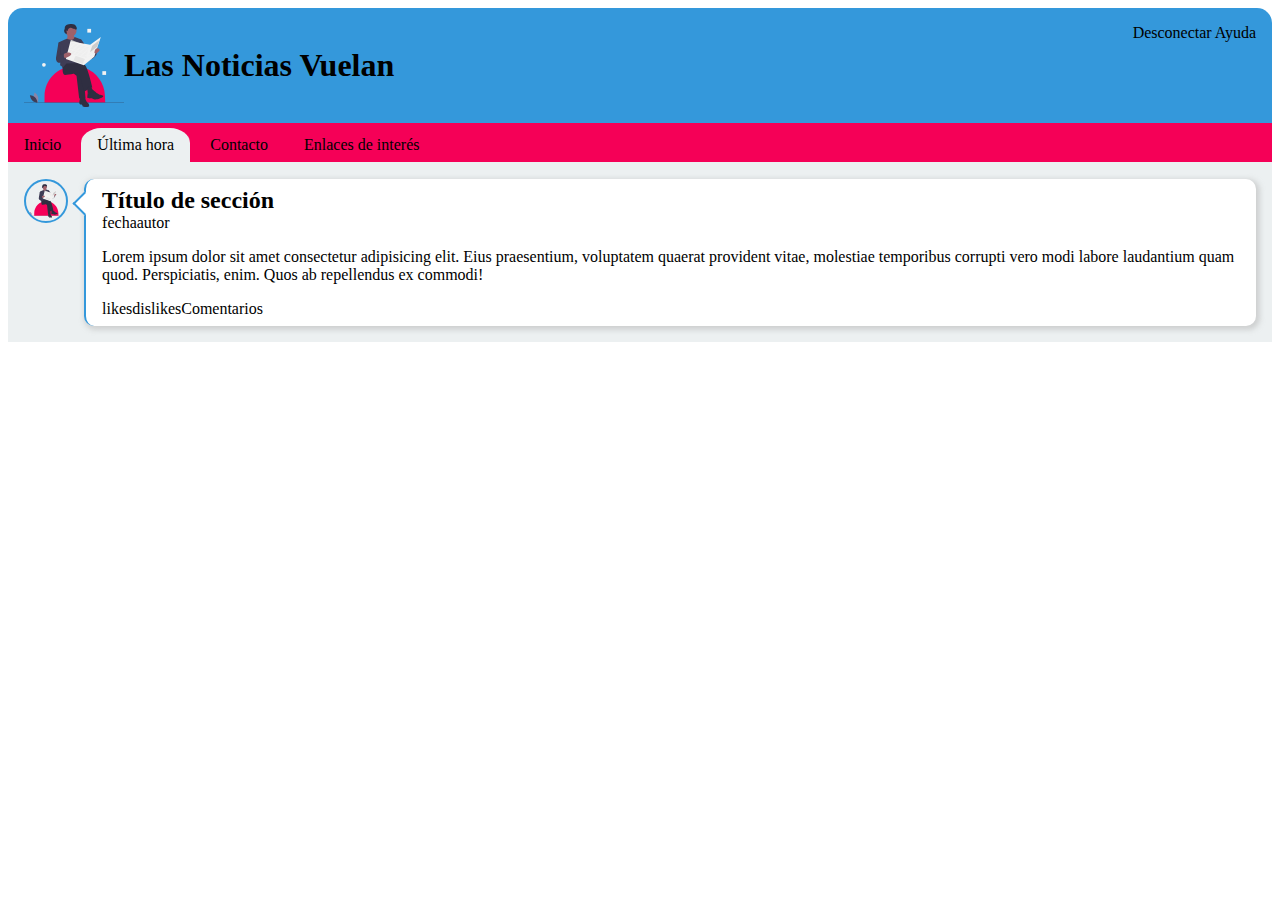
<file: LM/examenCSS/index.html>
<!DOCTYPE html>
<html lang="es">
<head>
    <meta charset="UTF-8">
    <meta name="viewport" content="width=device-width, initial-scale=1.0">
    <link rel="stylesheet" href="styles.css">
    <title>Examen CSS</title>
</head>
<body>
    <header class="mainhead">
        <span class="logo">
            <img class="foto" src="logo.svg" alt="Perfil">
            <h1>Las Noticias Vuelan</h1>
        </span>
        <span class="actions">
            <a href="#">Desconectar</a>
            <a href="#">Ayuda</a>
        </span>
    </header>
    <nav>
        <ul>
            <li><a href="#">Inicio</a> </li>
            <li><a class="itemsel" href="#">Última hora</a> </li>
            <li><a href="#">Contacto</a> </li>
            <li><a href="#">Enlaces de interés</a> </li>
        </ul>
    </nav>
    <div class="marcoPrincipal">
        <main>
            <article>
                <img class="person" src="logo.svg"/>
                <div class="articleBody">
                    <header class="artHeader">
                        <h2>Título de sección</h2>
                        <div class="subtit"><span>fecha</span><span>autor</span></div>
                    </header>
                    <p>Lorem ipsum dolor sit amet consectetur adipisicing elit. Eius praesentium, voluptatem quaerat provident vitae, molestiae temporibus corrupti vero modi labore laudantium quam quod. Perspiciatis, enim. Quos ab repellendus ex commodi!
                    <footer><span>likes</span><span>dislikes</span><a href="#">Comentarios</a></footer>
                </div>
            </article>
        </main>
        <aside></aside>
    </div>
</body>
</html>
</file>
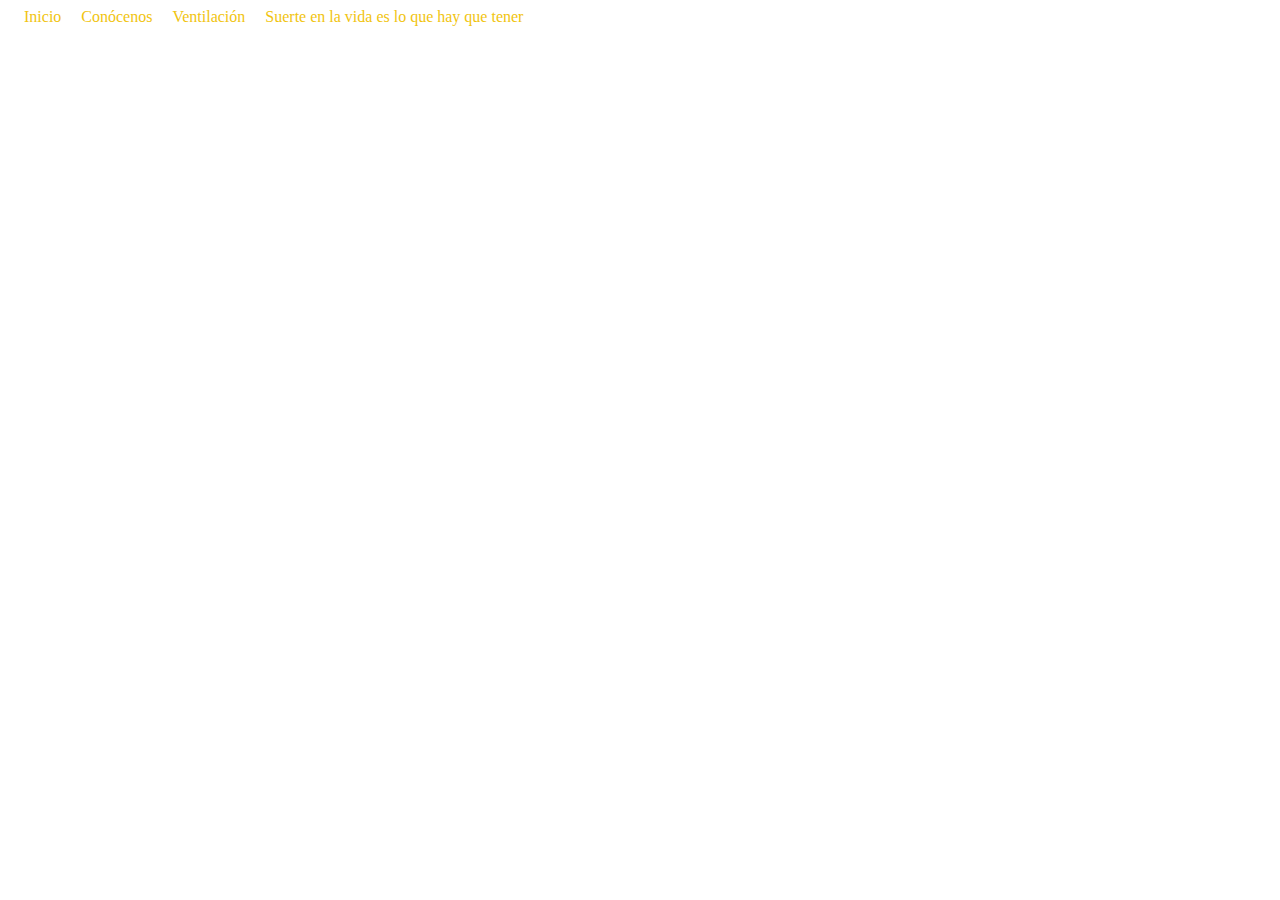
<file: LM/introcss/index.html>
<!DOCTYPE html>
<html lang="es">
<head>
    <meta charset="UTF-8">
    <meta name="viewport" content="width=device-width, initial-scale=1.0">
    <link rel="stylesheet" href="css/style.css">
    <title>Mis primeros estilos</title>
</head>
<body>
    <ul class="menu">
        <li class="menuItem"><a href="">Inicio</a></li>
        <li class="menuItem"><a href="">Conócenos</a></li>
        <li class="menuItem"><a href="">Ventilación</a></li>
        <li class="menuItem"><a href="">Suerte en la vida es lo que hay que tener</a></li>
    </ul>
<!-- 
    <h1 class="rojo">Hola mundo</h1>
    <h2>Ejemplos de clases</h2>
    <p class="rojo">andando que me da la sombra</p>
    <p>pues que venga el sol</p>

    <p class="pepino">PO</p>
    <p class="pepino">Otro rojo</p>
    <p class="pepino">Otro rojo</p>

 -->

    
</body>
</html>
</file>
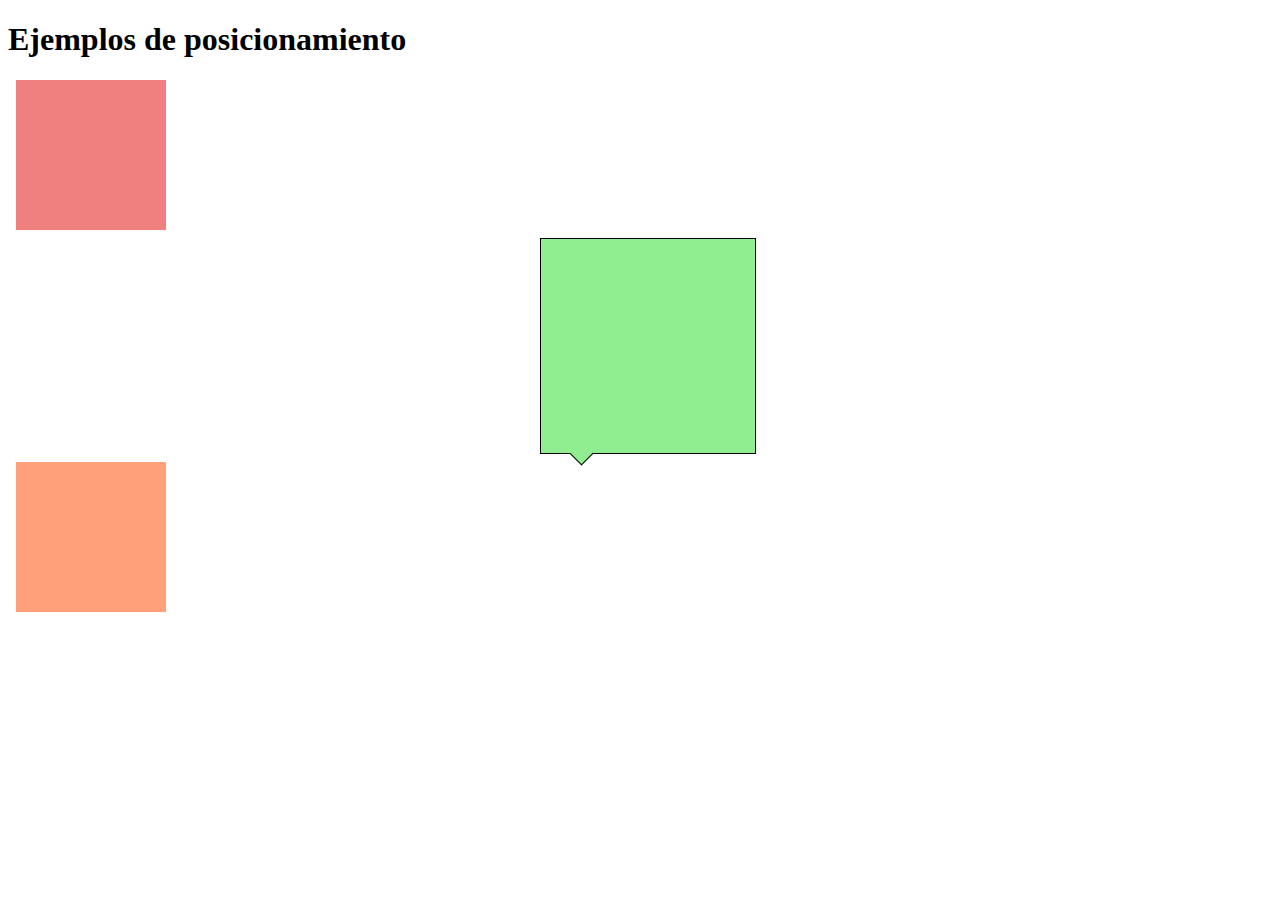
<file: LM/posicionamiento/index.html>
<!DOCTYPE html>
<html lang="es">
<head>
    <meta charset="UTF-8">
    <meta name="viewport" content="width=device-width, initial-scale=1.0">
    <link rel="stylesheet" href="style.css">
    <title>Ejemplos de posicionamiento</title>
</head>
<body>
    <h1>Ejemplos de posicionamiento</h1>
    <div class="div-1 caja"></div>
    <div class="div-2 caja" title="Mira qué molón soy"></div>
    <div class="div-3 caja"></div>
</body>
</html>
</file>
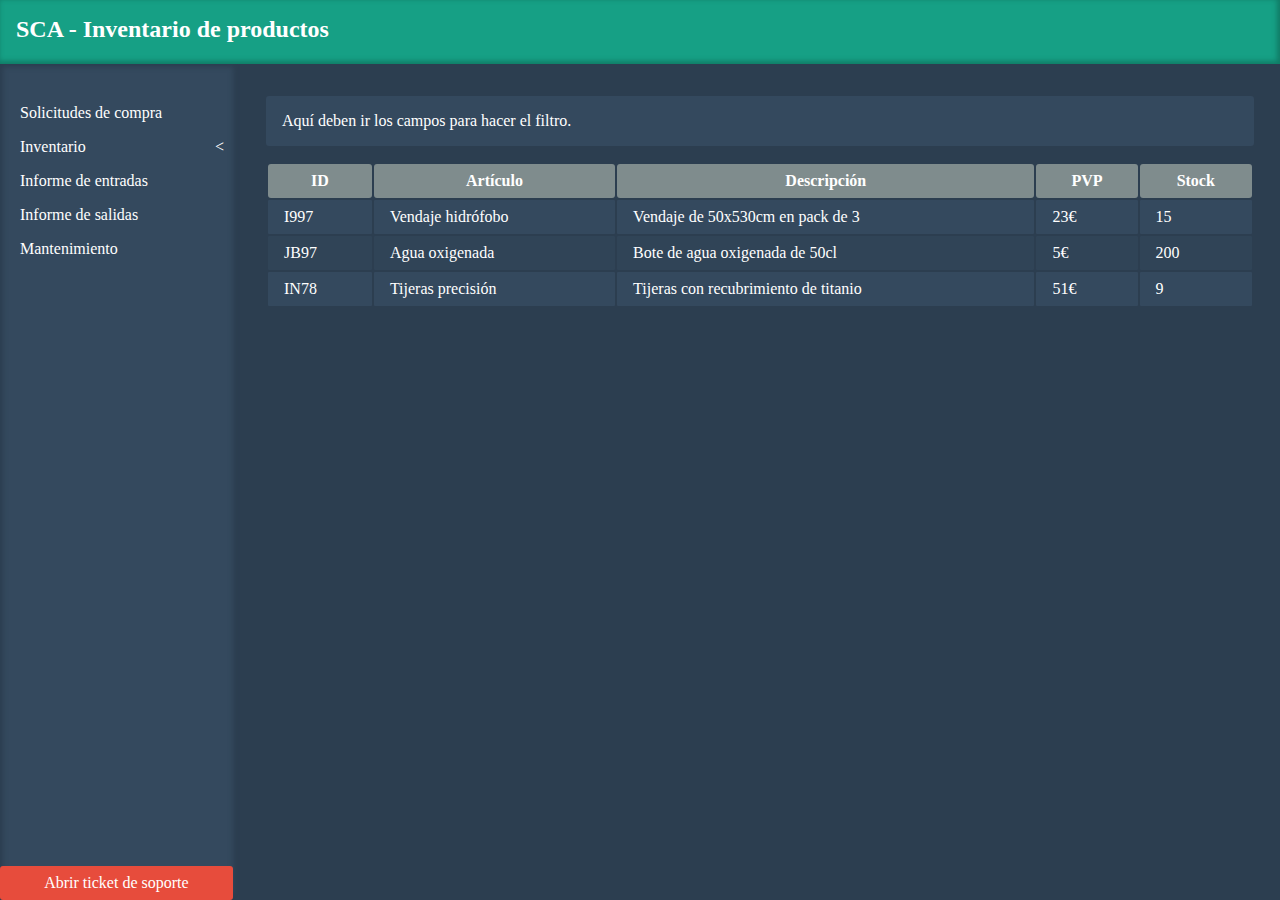
<file: LM/ExamenFormularios/forms_base.html>
<!DOCTYPE html>
<html lang="es">
<head>
    <meta charset="UTF-8">
    <meta http-equiv="X-UA-Compatible" content="IE=edge">
    <meta name="viewport" content="width=device-width, initial-scale=1.0">
    <title>Examen de formularios y texto</title>
    <link rel="stylesheet" href="style_base.css">
</head>
<body>
  <header class="main-header">
    <h1>SCA - Inventario de productos</h1>
  </header>
  <nav>
    <ul class="menu">
        <li><a href="#">Solicitudes de compra</a></li>
        <li><a class="selected" href="#">Inventario</a></li>
        <li><a href="#">Informe de entradas</a></li>
        <li><a href="#">Informe de salidas</a></li>
        <li><a href="#">Mantenimiento</a></li>
        <li><a href="#">Abrir ticket de soporte</a></li>
    </ul>
  </nav>
  <main>
    <div class="filters">
      Aquí deben ir los campos para hacer el filtro.
    </div>
    <div class="results">
      <table class="results-table">
        <tr>
          <th>ID</th>
          <th>Artículo</th>
          <th>Descripción</th>
          <th>PVP</th>
          <th>Stock</th>
        </tr>
        <tr>
          <td>I997</td>
          <td>Vendaje hidrófobo</td>
          <td>Vendaje de 50x530cm en pack de 3</td>
          <td>23€</td>
          <td>15</td>
        </tr>
        <tr class="par">
          <td>JB97</td>
          <td>Agua oxigenada</td>
          <td>Bote de agua oxigenada de 50cl</td>
          <td>5€</td>
          <td>200</td>
        </tr>
        <tr>
          <td>IN78</td>
          <td>Tijeras precisión</td>
          <td>Tijeras con recubrimiento de titanio</td>
          <td>51€</td>
          <td>9</td>
        </tr>
      </table>
    </div>
  </main>
</body>
</html>
</file>
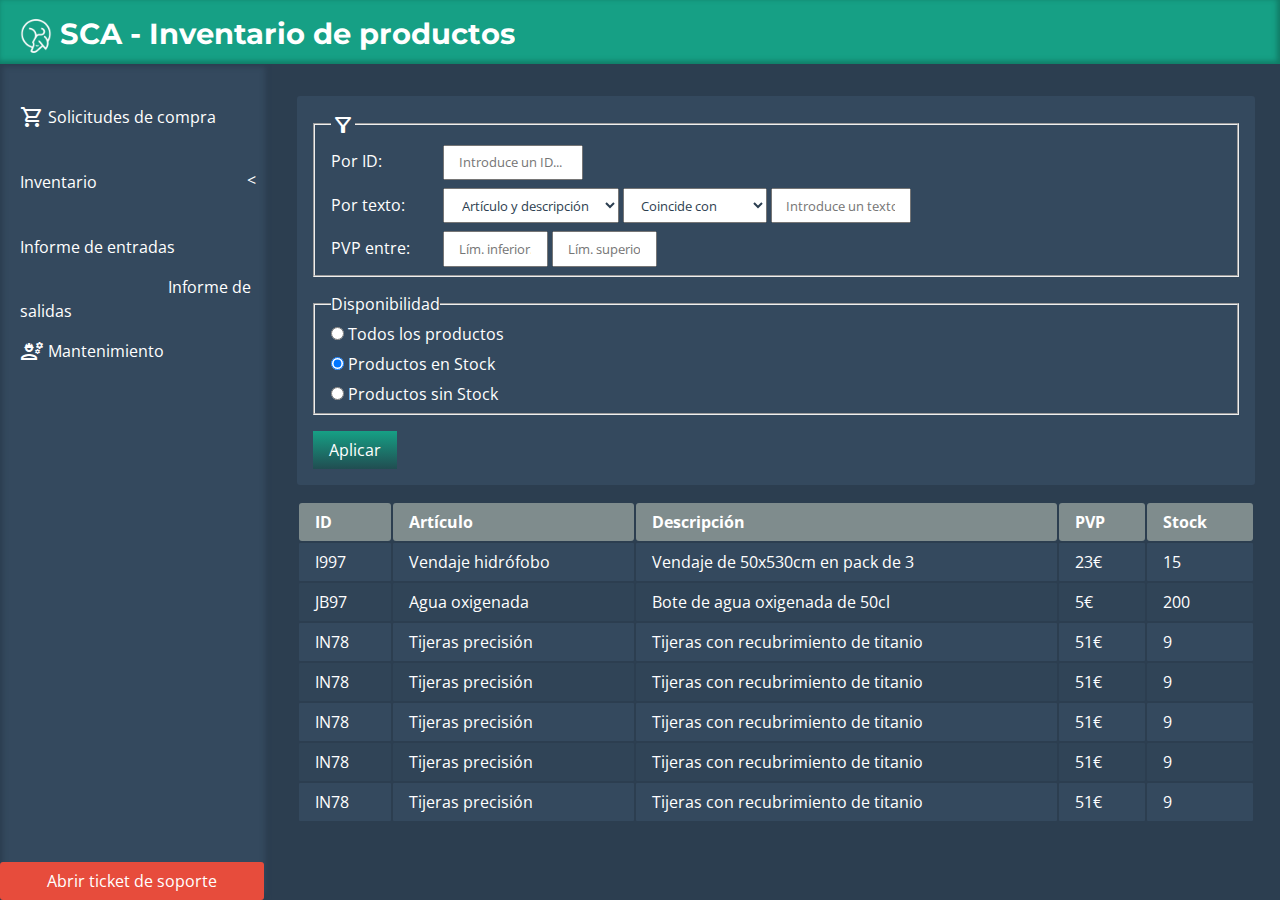
<file: LM/ExamenFormularios/forms_sol.html>
<!DOCTYPE html>
<html lang="es">
<head>
    <meta charset="UTF-8">
    <meta http-equiv="X-UA-Compatible" content="IE=edge">
    <meta name="viewport" content="width=device-width, initial-scale=1.0">
    <title>Examen de formularios y texto</title>
    <link rel="preconnect" href="https://fonts.gstatic.com">
    <link href="https://fonts.googleapis.com/css2?family=Montserrat:wght@700&family=Open+Sans&family=Open+Sans:wght@700&display=swap" rel="stylesheet">
    <link href="https://fonts.googleapis.com/icon?family=Material+Icons+Outlined"
      rel="stylesheet">
    <link rel="stylesheet" href="style_sol.css">
</head>
<body>
  <header class="main-header">
    <img src="logo.png" alt="Logo perro" class="logo">
    <h1>SCA - Inventario de productos</h1>
  </header>
  <nav>
    <ul class="menu">
        <li><a href="#"><span class="material-icons-outlined">shopping_cart</span><span class="menu-text"> Solicitudes de compra</span></a></li>
        <li><a class="selected" href="#"><span class="material-icons-outlined">inventory</span><span class="menu-text"> Inventario</span></a></li>
        <li><a href="#"><span class="material-icons-outlined">summarize</span><span class="menu-text"> Informe de entradas</span></a></li>
        <li><a href="#"><span class="material-icons-outlined">outbox</span><span class="menu-text"> Informe de salidas</span></a></li>
        <li><a href="#"><span class="material-icons-outlined">engineering</span><span class="menu-text"> Mantenimiento</span></a></li>
        <li><a href="#">Abrir ticket de soporte</a></li>
    </ul>
  </nav>
  <main>
    <div class="filters">
      <form>
       <fieldset>
           <legend><span class="material-icons-outlined">filter_alt</span></legend>
            <div>
                <label class="label" for="id">Por ID:</label>
                <input type="text" id="id" name="id" placeholder="Introduce un ID...">
            </div> 
            <div>
                <label class="label" for="field">Por texto: </label>
                <select class="dropdown" name="field" id="field">
                    <option value="art">Artículo</option>
                    <option value="desc">Descripción</option>
                    <option value="both" selected>Artículo y descripción</option>
                </select>
                <select class="dropdown" name="op" id="op">
                    <option value="op1">Coincide con</option>
                    <option value="op2">No coincide con</option>
                    <option value="op3">Contiene a</option>
                    <option value="op3">No contiene a</option>
                </select>
                <input type="text" id="text" name="text" placeholder="Introduce un texto...">
            </div>
            <div>
                <label class="label" for="pvp_l">PVP entre: </label>
                <input type="number" id="pvp_l" name="pvp_l" placeholder="Lím. inferior...">
                <input type="number" id="pvp_h" name="pvp_h" placeholder="Lím. superior...">
            </div>
        </fieldset>
        <fieldset class="disp">
            <legend>Disponibilidad</legend>
            <div>
                <input type="radio" name="stock" id="stock1">
                <label for="stock1">Todos los productos</label>
            </div>
            <div>
                <input type="radio" checked name="stock" id="stock2">
                <label for="stock2">Productos en Stock</label>
            </div>
            <div>
                <input type="radio" name="stock" id="stock3">
                <label for="stock3">Productos sin Stock</label>
            </div>
        </fieldset>
        <a href="#" class="button">Aplicar</a>
      </form>
    </div>
    <div class="results">
      <table class="results-table">
        <tr>
          <th>ID</th>
          <th>Artículo</th>
          <th>Descripción</th>
          <th>PVP</th>
          <th>Stock</th>
        </tr>
        <tr>
          <td>I997</td>
          <td>Vendaje hidrófobo</td>
          <td>Vendaje de 50x530cm en pack de 3</td>
          <td>23€</td>
          <td>15</td>
        </tr>
        <tr class="par">
          <td>JB97</td>
          <td>Agua oxigenada</td>
          <td>Bote de agua oxigenada de 50cl</td>
          <td>5€</td>
          <td>200</td>
        </tr>
        <tr>
          <td>IN78</td>
          <td>Tijeras precisión</td>
          <td>Tijeras con recubrimiento de titanio</td>
          <td>51€</td>
          <td>9</td>
        </tr>
        <tr class="par">
            <td>IN78</td>
            <td>Tijeras precisión</td>
            <td>Tijeras con recubrimiento de titanio</td>
            <td>51€</td>
            <td>9</td>
        </tr>
        <tr>
            <td>IN78</td>
            <td>Tijeras precisión</td>
            <td>Tijeras con recubrimiento de titanio</td>
            <td>51€</td>
            <td>9</td>
        </tr>
        <tr class="par">
            <td>IN78</td>
            <td>Tijeras precisión</td>
            <td>Tijeras con recubrimiento de titanio</td>
            <td>51€</td>
            <td>9</td>
        </tr>
        <tr>
            <td>IN78</td>
            <td class="wavy">Tijeras precisión</td>
            <td>Tijeras con recubrimiento de titanio</td>
            <td>51€</td>
            <td>9</td>
        </tr>
      </table>
    </div>
  </main>
</body>
</html>
</file>
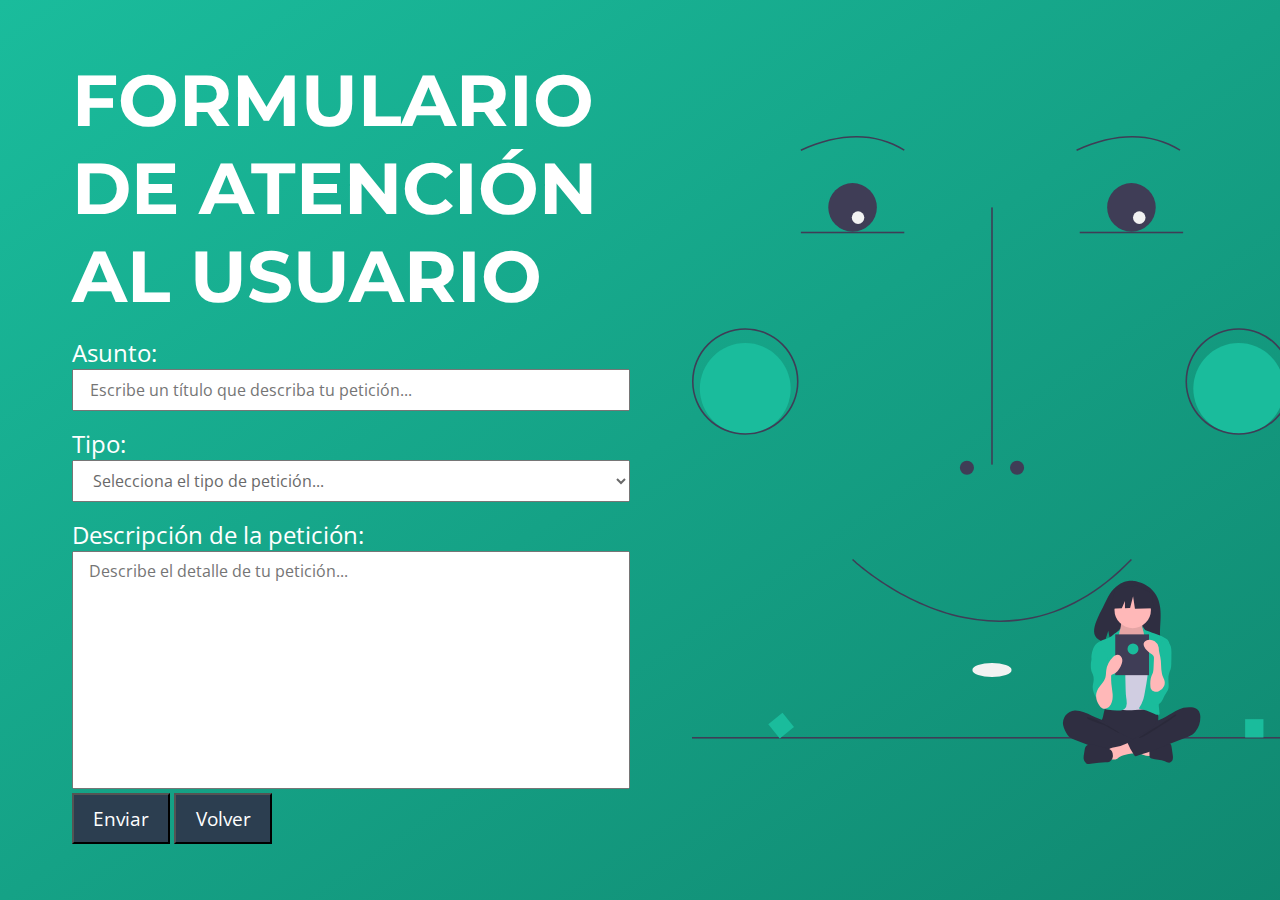
<file: LM/ExamenFormularios/soporte.html>
<!DOCTYPE html>
<html lang="es">
<head>
    <meta charset="UTF-8">
    <meta http-equiv="X-UA-Compatible" content="IE=edge">
    <meta name="viewport" content="width=device-width, initial-scale=1.0">
    <title>Formulario de soporte</title>
    <link rel="preconnect" href="https://fonts.gstatic.com">
    <link href="https://fonts.googleapis.com/css2?family=Montserrat&family=Montserrat:wght@700&family=Montserrat+Alternates&family=Open+Sans&display=swap" rel="stylesheet">
    <link rel="stylesheet" href="soporte.css">
</head>
<body>
    <main>
        <form action="soporte.php" method="POST">
            <div class="marco">
                <div class="form">
                    <h1>FORMULARIO DE ATENCIÓN AL USUARIO</h1>
                    <div class="row"><label for="tit">Asunto:</label></div>
                    <div><input type="text" placeholder="Escribe un título que describa tu petición..." id="tit" name="tit"></div>
                    <div class="row"><label for="tipo">Tipo:</label></div>
                    <div>
                        <select name="tipo" id="tipo" class="tipo">
                            <option value="">Selecciona el tipo de petición...</option>
                            <optgroup label="Detección de fallos">
                                <option value="DF01">Error de programa</option>
                                <option value="DF02">Error de traducción</option>
                                <option value="DF01">Problemas de conexión</option>
                            </optgroup>
                            <optgroup label="Solicitudes de mejora">
                                <option value="SM01">Módulo de almacenes</option>
                                <option value="SM02">Informes</option>
                                <option value="SM01">Experiencia de usuario</option>
                            </optgroup>
                            <optgroup label="Información">
                                <option value="IN01">Manual de usuario</option>
                                <option value="IN02">Cursos de formación</option>
                            </optgroup>
                        </select>
                    </div>
                    <div class="row"><label for="issue">Descripción de la petición:</label></div>
                    <div><textarea rows="10" class="issue" id="issue" name="issue" placeholder="Describe el detalle de tu petición..."></textarea></div>
                    <div>
                        <input type="submit" value="Enviar">
                        <button type="button" onclick="window.location.href='forms_base.html'">Volver</button>
                    </div>
                </div>
                <div class="wrapper-imagen">
                    <img class="imagen" src="help.svg" alt="Soporte">
                </div>
            </div>
        </form>
    </main>
    
</body>
</html>
</file>
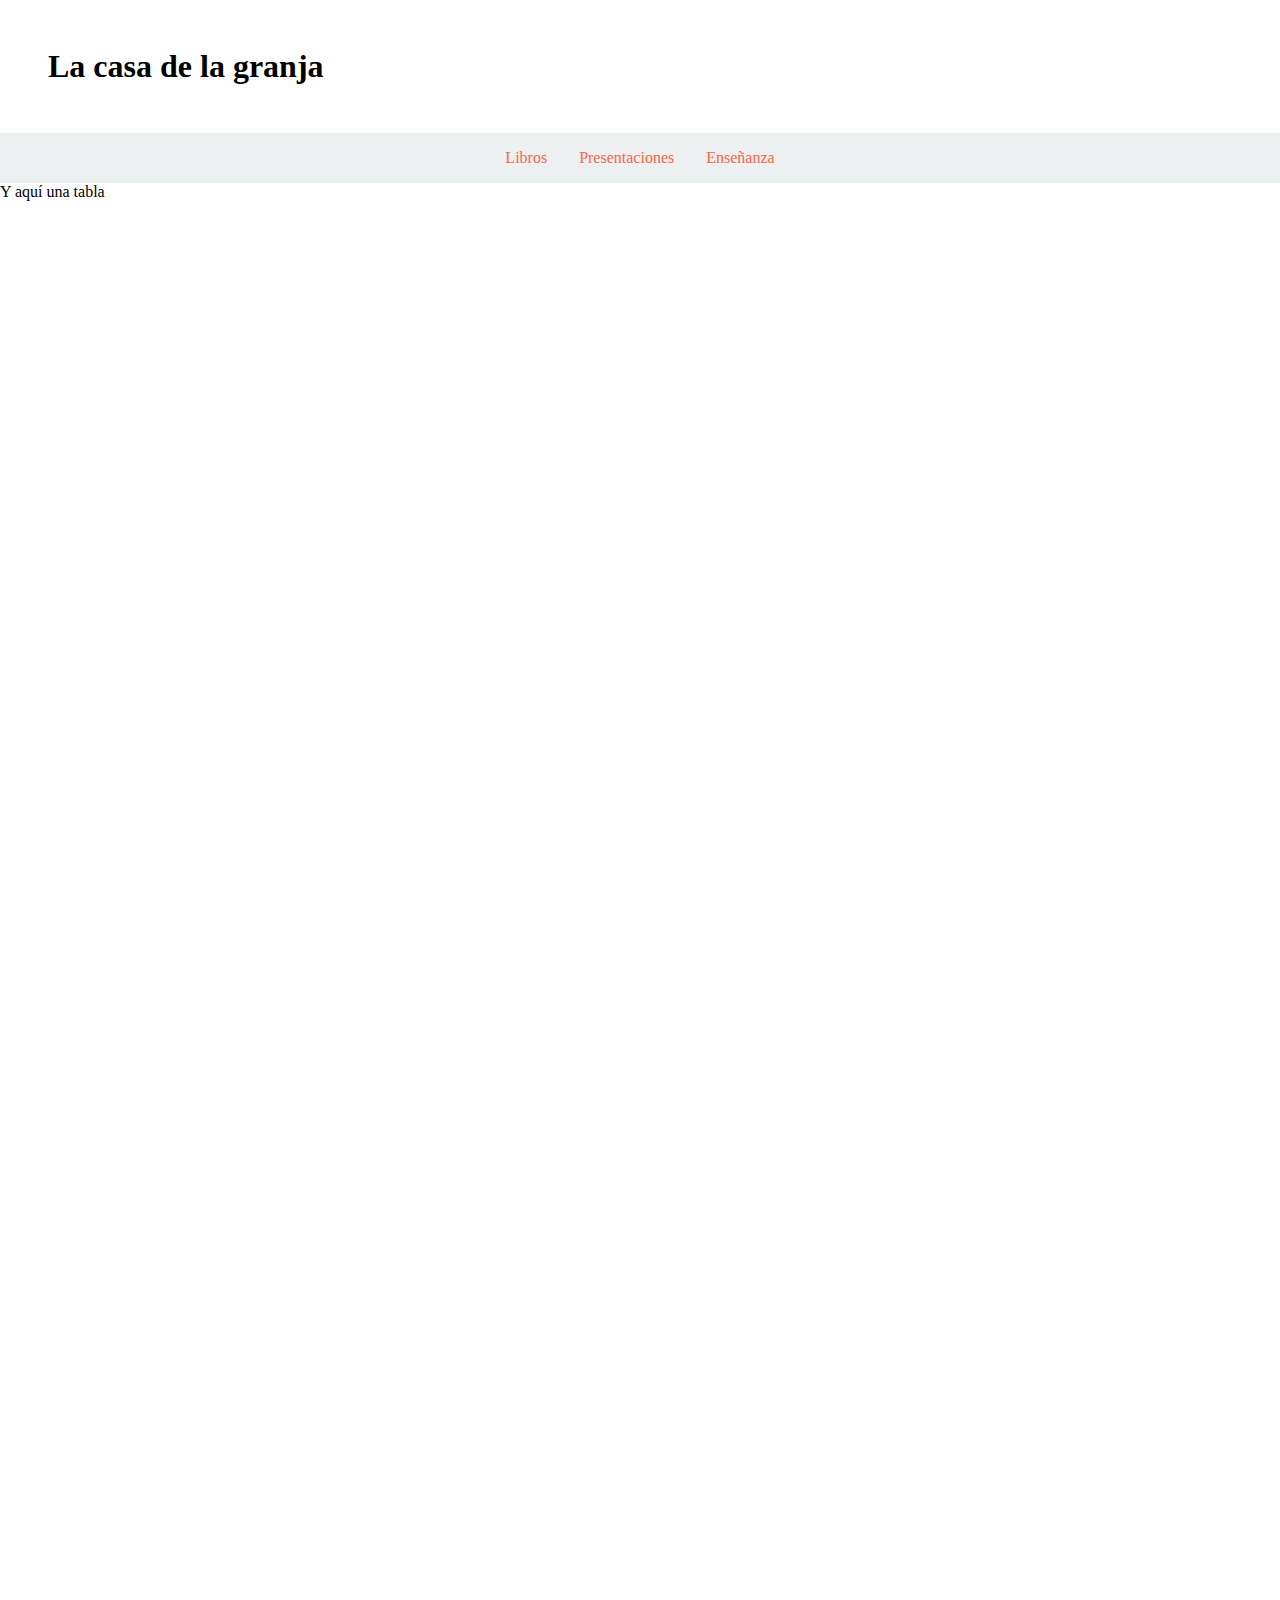
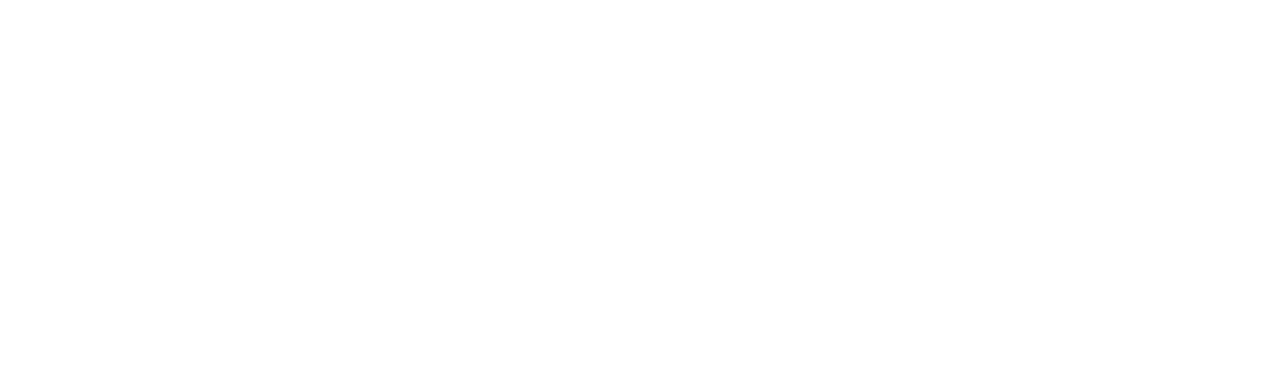
<file: LM/ExamenPosicionamiento/examen.html>
<!DOCTYPE html>
<html lang="es">
<head>
    <meta charset="UTF-8">
    <meta name="viewport" content="width=device-width, initial-scale=1.0">
    <title>Examen</title>
    <link rel="stylesheet" href="style.css">
</head>
<body>
    <header>
        <h1>La casa de la granja</h1>
    </header>
    <nav>
        <ul class="menu">
            <li class="item">
                <a href="#">Libros</a>
                <ul class="submenu menu">
                    <li class="item"><a href="#">El renacer</a></li>
                    <li class="item"><a href="#">Vuelcos de sirena</a></li>
                    <li class="item"><a href="#">Analítica del sueño</a></li>
                </ul>
            </li>
            <li class="item">
                <a href="#">Presentaciones</a>
                <ul class="submenu menu">
                    <li class="item"><a href="#">Una de mero</a></li>
                    <li class="item"><a href="#">Dos de febrero</a></li>
                    <li class="item"><a href="#">Cuatro de marzo</a></li>
                    <li class="item"><a href="#">Séis de abril</a></li>
                </ul>
            </li>
            <li class="item">
                <a href="#">Enseñanza</a>
                <ul class="submenu menu">
                    <li class="item"><a href="#">Reglada</a></li>
                    <li class="item"><a href="#">No reglada</a></li>
                </ul>
            </li>
        </ul>
    </nav>
    <main>
        <p>Y aquí una tabla</p>
    </main>
</body>
</html>
</file>
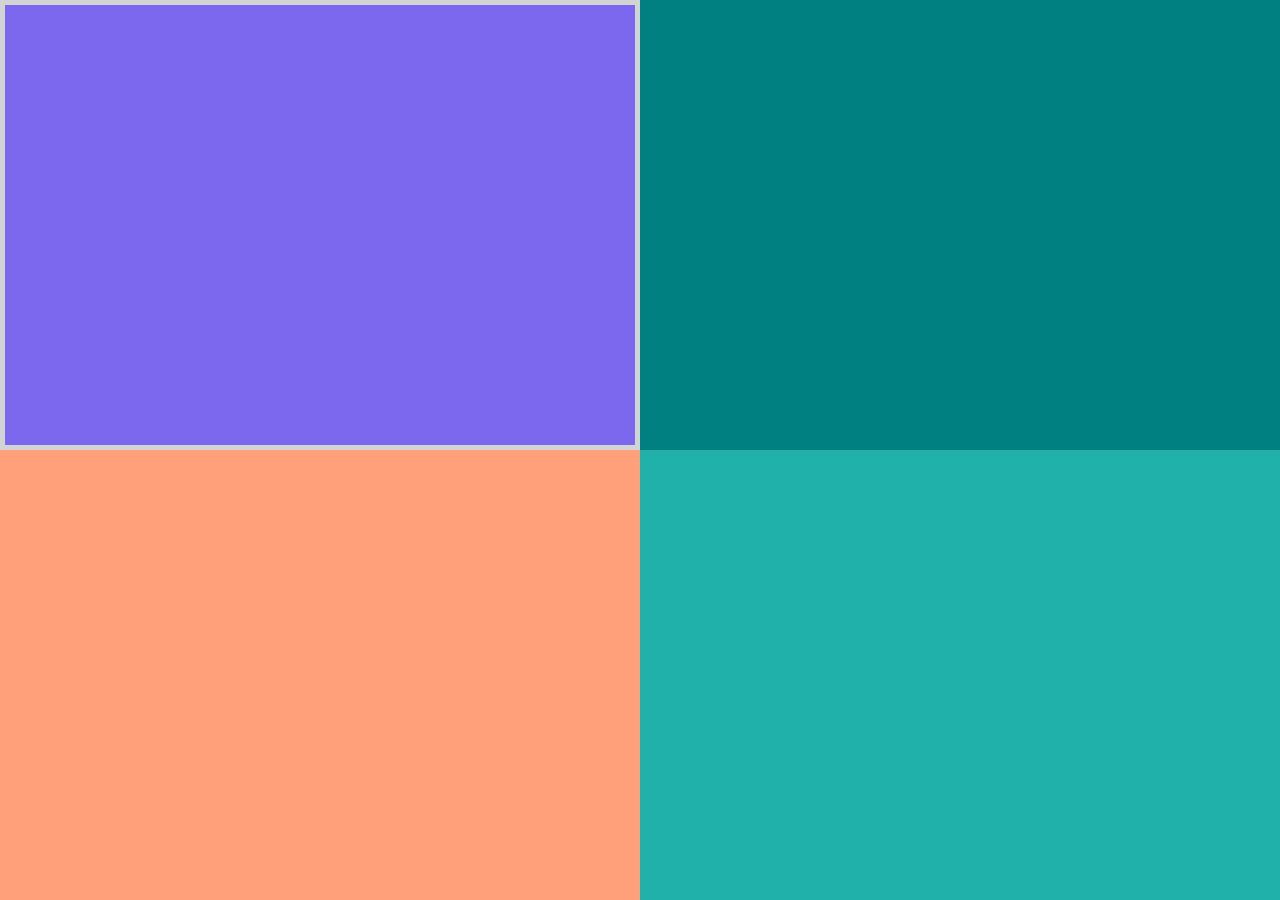
<file: LM/ExamenPosicionamiento/parte1.html>
<!DOCTYPE html>
<html lang="es">
<head>
    <meta charset="UTF-8">
    <meta name="viewport" content="width=device-width, initial-scale=1.0">
    <title>Parte 1 del examen de posicionamiento</title>
    <link rel="stylesheet" href="parte1.css">
</head>
<body>
    <div class="cuadro cuadro1"></div>
    <div class="cuadro cuadro2"></div>
    <div class="cuadro cuadro3"></div>
    <div class="cuadro cuadro4"></div>  
</body>
</html>
</file>
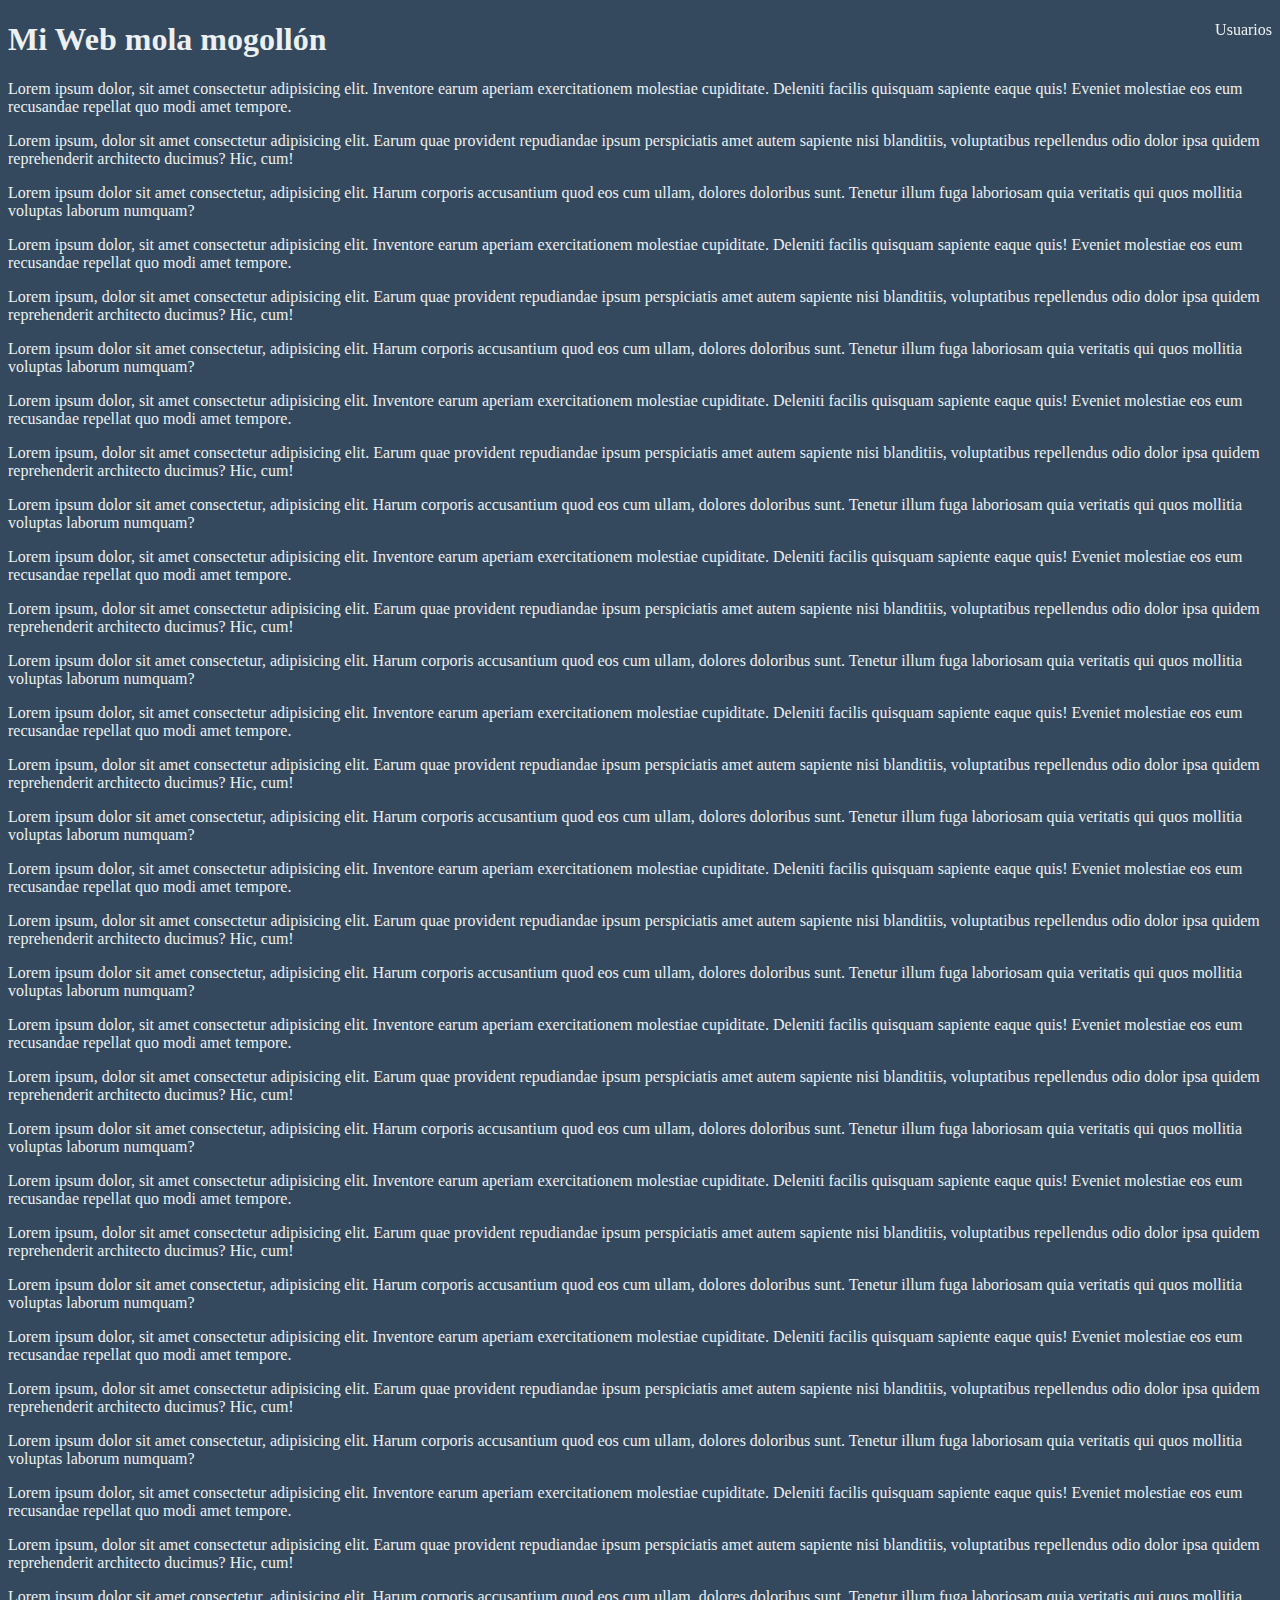
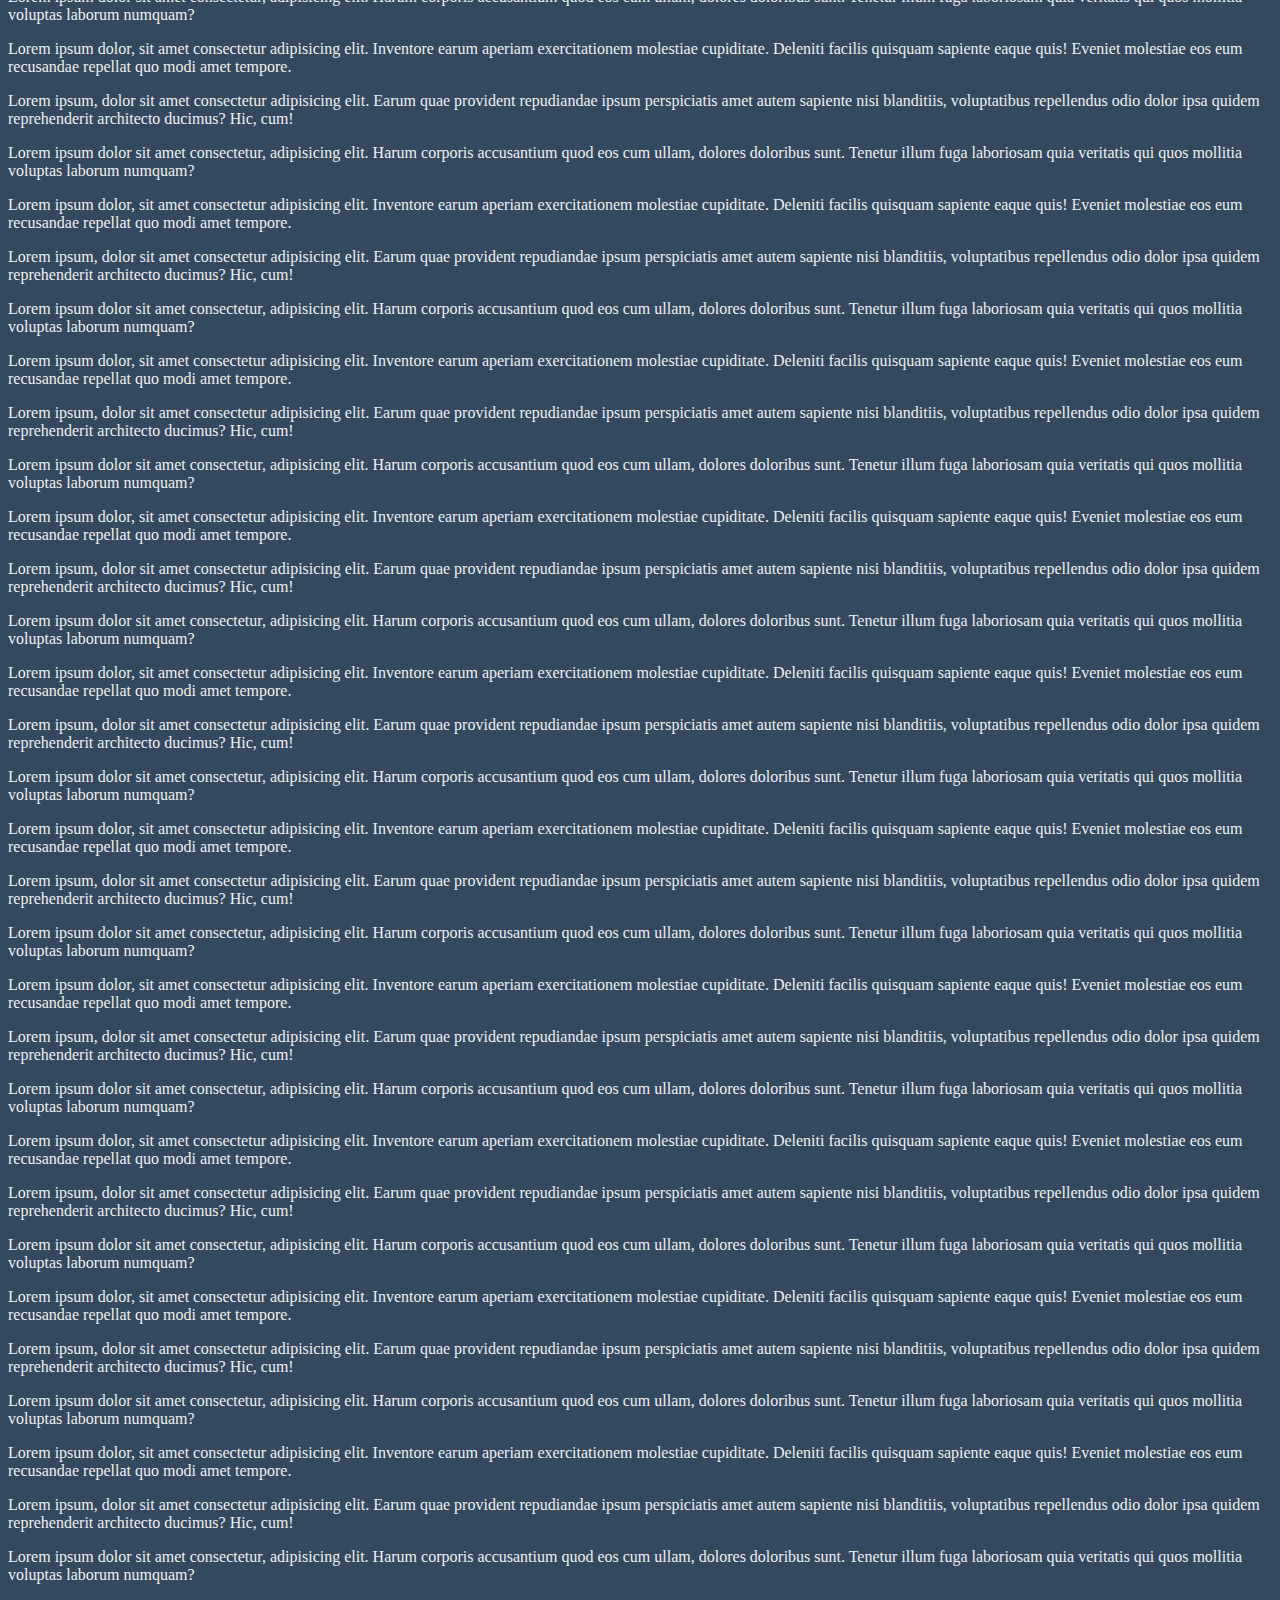
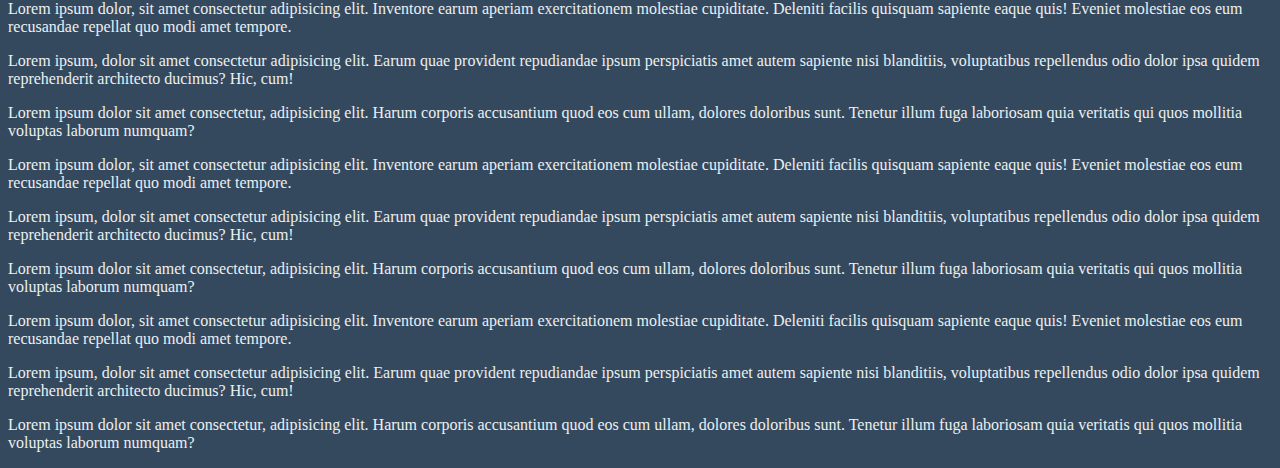
<file: LM/ExamenPosicionamiento/parte2.html>
<!DOCTYPE html>
<html lang="es">
<head>
    <meta charset="UTF-8">
    <meta name="viewport" content="width=device-width, initial-scale=1.0">
    <title>Parte 2</title>
    <link rel="stylesheet" href="parte2.css">
</head>
<body>
    <div class="usuarios">
        <span class="caption">Usuarios</span>
        <table class="tabla">
            <colgroup>
                <col class="header-left">
                <col span="2">
            </colgroup>
            <tr class="header"><th>Usuario</th><th>Fecha entrada</th><th>IP</th></tr>
            <tr><td>MACOMBA</td><td>10/02/2021 12:22:29</td><td>17.87.21.151</td></tr>
            <tr><td rowspan="2" class="multiple">SEMPRONA</td><td>11/02/2021 9:25:54</td><td>17.87.21.152</td></tr>
            <tr><td>13/02/2021 6:19:15</td><td>17.249.21.151</td></tr>
            <tr><td>ALUMBRA</td><td>10/02/2021 12:22:15</td><td>17.28.21.151</td></tr>
        </table>
    </div>
    <h1>Mi Web mola mogollón</h1>
    <p>Lorem ipsum dolor, sit amet consectetur adipisicing elit. Inventore earum aperiam exercitationem molestiae cupiditate. Deleniti facilis quisquam sapiente eaque quis! Eveniet molestiae eos eum recusandae repellat quo modi amet tempore.</p>
    <p>Lorem ipsum, dolor sit amet consectetur adipisicing elit. Earum quae provident repudiandae ipsum perspiciatis amet autem sapiente nisi blanditiis, voluptatibus repellendus odio dolor ipsa quidem reprehenderit architecto ducimus? Hic, cum!</p>
    <p>Lorem ipsum dolor sit amet consectetur, adipisicing elit. Harum corporis accusantium quod eos cum ullam, dolores doloribus sunt. Tenetur illum fuga laboriosam quia veritatis qui quos mollitia voluptas laborum numquam?</p><p>Lorem ipsum dolor, sit amet consectetur adipisicing elit. Inventore earum aperiam exercitationem molestiae cupiditate. Deleniti facilis quisquam sapiente eaque quis! Eveniet molestiae eos eum recusandae repellat quo modi amet tempore.</p>
    <p>Lorem ipsum, dolor sit amet consectetur adipisicing elit. Earum quae provident repudiandae ipsum perspiciatis amet autem sapiente nisi blanditiis, voluptatibus repellendus odio dolor ipsa quidem reprehenderit architecto ducimus? Hic, cum!</p>
    <p>Lorem ipsum dolor sit amet consectetur, adipisicing elit. Harum corporis accusantium quod eos cum ullam, dolores doloribus sunt. Tenetur illum fuga laboriosam quia veritatis qui quos mollitia voluptas laborum numquam?</p><p>Lorem ipsum dolor, sit amet consectetur adipisicing elit. Inventore earum aperiam exercitationem molestiae cupiditate. Deleniti facilis quisquam sapiente eaque quis! Eveniet molestiae eos eum recusandae repellat quo modi amet tempore.</p>
    <p>Lorem ipsum, dolor sit amet consectetur adipisicing elit. Earum quae provident repudiandae ipsum perspiciatis amet autem sapiente nisi blanditiis, voluptatibus repellendus odio dolor ipsa quidem reprehenderit architecto ducimus? Hic, cum!</p>
    <p>Lorem ipsum dolor sit amet consectetur, adipisicing elit. Harum corporis accusantium quod eos cum ullam, dolores doloribus sunt. Tenetur illum fuga laboriosam quia veritatis qui quos mollitia voluptas laborum numquam?</p><p>Lorem ipsum dolor, sit amet consectetur adipisicing elit. Inventore earum aperiam exercitationem molestiae cupiditate. Deleniti facilis quisquam sapiente eaque quis! Eveniet molestiae eos eum recusandae repellat quo modi amet tempore.</p>
    <p>Lorem ipsum, dolor sit amet consectetur adipisicing elit. Earum quae provident repudiandae ipsum perspiciatis amet autem sapiente nisi blanditiis, voluptatibus repellendus odio dolor ipsa quidem reprehenderit architecto ducimus? Hic, cum!</p>
    <p>Lorem ipsum dolor sit amet consectetur, adipisicing elit. Harum corporis accusantium quod eos cum ullam, dolores doloribus sunt. Tenetur illum fuga laboriosam quia veritatis qui quos mollitia voluptas laborum numquam?</p><p>Lorem ipsum dolor, sit amet consectetur adipisicing elit. Inventore earum aperiam exercitationem molestiae cupiditate. Deleniti facilis quisquam sapiente eaque quis! Eveniet molestiae eos eum recusandae repellat quo modi amet tempore.</p>
    <p>Lorem ipsum, dolor sit amet consectetur adipisicing elit. Earum quae provident repudiandae ipsum perspiciatis amet autem sapiente nisi blanditiis, voluptatibus repellendus odio dolor ipsa quidem reprehenderit architecto ducimus? Hic, cum!</p>
    <p>Lorem ipsum dolor sit amet consectetur, adipisicing elit. Harum corporis accusantium quod eos cum ullam, dolores doloribus sunt. Tenetur illum fuga laboriosam quia veritatis qui quos mollitia voluptas laborum numquam?</p><p>Lorem ipsum dolor, sit amet consectetur adipisicing elit. Inventore earum aperiam exercitationem molestiae cupiditate. Deleniti facilis quisquam sapiente eaque quis! Eveniet molestiae eos eum recusandae repellat quo modi amet tempore.</p>
    <p>Lorem ipsum, dolor sit amet consectetur adipisicing elit. Earum quae provident repudiandae ipsum perspiciatis amet autem sapiente nisi blanditiis, voluptatibus repellendus odio dolor ipsa quidem reprehenderit architecto ducimus? Hic, cum!</p>
    <p>Lorem ipsum dolor sit amet consectetur, adipisicing elit. Harum corporis accusantium quod eos cum ullam, dolores doloribus sunt. Tenetur illum fuga laboriosam quia veritatis qui quos mollitia voluptas laborum numquam?</p><p>Lorem ipsum dolor, sit amet consectetur adipisicing elit. Inventore earum aperiam exercitationem molestiae cupiditate. Deleniti facilis quisquam sapiente eaque quis! Eveniet molestiae eos eum recusandae repellat quo modi amet tempore.</p>
    <p>Lorem ipsum, dolor sit amet consectetur adipisicing elit. Earum quae provident repudiandae ipsum perspiciatis amet autem sapiente nisi blanditiis, voluptatibus repellendus odio dolor ipsa quidem reprehenderit architecto ducimus? Hic, cum!</p>
    <p>Lorem ipsum dolor sit amet consectetur, adipisicing elit. Harum corporis accusantium quod eos cum ullam, dolores doloribus sunt. Tenetur illum fuga laboriosam quia veritatis qui quos mollitia voluptas laborum numquam?</p><p>Lorem ipsum dolor, sit amet consectetur adipisicing elit. Inventore earum aperiam exercitationem molestiae cupiditate. Deleniti facilis quisquam sapiente eaque quis! Eveniet molestiae eos eum recusandae repellat quo modi amet tempore.</p>
    <p>Lorem ipsum, dolor sit amet consectetur adipisicing elit. Earum quae provident repudiandae ipsum perspiciatis amet autem sapiente nisi blanditiis, voluptatibus repellendus odio dolor ipsa quidem reprehenderit architecto ducimus? Hic, cum!</p>
    <p>Lorem ipsum dolor sit amet consectetur, adipisicing elit. Harum corporis accusantium quod eos cum ullam, dolores doloribus sunt. Tenetur illum fuga laboriosam quia veritatis qui quos mollitia voluptas laborum numquam?</p><p>Lorem ipsum dolor, sit amet consectetur adipisicing elit. Inventore earum aperiam exercitationem molestiae cupiditate. Deleniti facilis quisquam sapiente eaque quis! Eveniet molestiae eos eum recusandae repellat quo modi amet tempore.</p>
    <p>Lorem ipsum, dolor sit amet consectetur adipisicing elit. Earum quae provident repudiandae ipsum perspiciatis amet autem sapiente nisi blanditiis, voluptatibus repellendus odio dolor ipsa quidem reprehenderit architecto ducimus? Hic, cum!</p>
    <p>Lorem ipsum dolor sit amet consectetur, adipisicing elit. Harum corporis accusantium quod eos cum ullam, dolores doloribus sunt. Tenetur illum fuga laboriosam quia veritatis qui quos mollitia voluptas laborum numquam?</p><p>Lorem ipsum dolor, sit amet consectetur adipisicing elit. Inventore earum aperiam exercitationem molestiae cupiditate. Deleniti facilis quisquam sapiente eaque quis! Eveniet molestiae eos eum recusandae repellat quo modi amet tempore.</p>
    <p>Lorem ipsum, dolor sit amet consectetur adipisicing elit. Earum quae provident repudiandae ipsum perspiciatis amet autem sapiente nisi blanditiis, voluptatibus repellendus odio dolor ipsa quidem reprehenderit architecto ducimus? Hic, cum!</p>
    <p>Lorem ipsum dolor sit amet consectetur, adipisicing elit. Harum corporis accusantium quod eos cum ullam, dolores doloribus sunt. Tenetur illum fuga laboriosam quia veritatis qui quos mollitia voluptas laborum numquam?</p><p>Lorem ipsum dolor, sit amet consectetur adipisicing elit. Inventore earum aperiam exercitationem molestiae cupiditate. Deleniti facilis quisquam sapiente eaque quis! Eveniet molestiae eos eum recusandae repellat quo modi amet tempore.</p>
    <p>Lorem ipsum, dolor sit amet consectetur adipisicing elit. Earum quae provident repudiandae ipsum perspiciatis amet autem sapiente nisi blanditiis, voluptatibus repellendus odio dolor ipsa quidem reprehenderit architecto ducimus? Hic, cum!</p>
    <p>Lorem ipsum dolor sit amet consectetur, adipisicing elit. Harum corporis accusantium quod eos cum ullam, dolores doloribus sunt. Tenetur illum fuga laboriosam quia veritatis qui quos mollitia voluptas laborum numquam?</p><p>Lorem ipsum dolor, sit amet consectetur adipisicing elit. Inventore earum aperiam exercitationem molestiae cupiditate. Deleniti facilis quisquam sapiente eaque quis! Eveniet molestiae eos eum recusandae repellat quo modi amet tempore.</p>
    <p>Lorem ipsum, dolor sit amet consectetur adipisicing elit. Earum quae provident repudiandae ipsum perspiciatis amet autem sapiente nisi blanditiis, voluptatibus repellendus odio dolor ipsa quidem reprehenderit architecto ducimus? Hic, cum!</p>
    <p>Lorem ipsum dolor sit amet consectetur, adipisicing elit. Harum corporis accusantium quod eos cum ullam, dolores doloribus sunt. Tenetur illum fuga laboriosam quia veritatis qui quos mollitia voluptas laborum numquam?</p><p>Lorem ipsum dolor, sit amet consectetur adipisicing elit. Inventore earum aperiam exercitationem molestiae cupiditate. Deleniti facilis quisquam sapiente eaque quis! Eveniet molestiae eos eum recusandae repellat quo modi amet tempore.</p>
    <p>Lorem ipsum, dolor sit amet consectetur adipisicing elit. Earum quae provident repudiandae ipsum perspiciatis amet autem sapiente nisi blanditiis, voluptatibus repellendus odio dolor ipsa quidem reprehenderit architecto ducimus? Hic, cum!</p>
    <p>Lorem ipsum dolor sit amet consectetur, adipisicing elit. Harum corporis accusantium quod eos cum ullam, dolores doloribus sunt. Tenetur illum fuga laboriosam quia veritatis qui quos mollitia voluptas laborum numquam?</p><p>Lorem ipsum dolor, sit amet consectetur adipisicing elit. Inventore earum aperiam exercitationem molestiae cupiditate. Deleniti facilis quisquam sapiente eaque quis! Eveniet molestiae eos eum recusandae repellat quo modi amet tempore.</p>
    <p>Lorem ipsum, dolor sit amet consectetur adipisicing elit. Earum quae provident repudiandae ipsum perspiciatis amet autem sapiente nisi blanditiis, voluptatibus repellendus odio dolor ipsa quidem reprehenderit architecto ducimus? Hic, cum!</p>
    <p>Lorem ipsum dolor sit amet consectetur, adipisicing elit. Harum corporis accusantium quod eos cum ullam, dolores doloribus sunt. Tenetur illum fuga laboriosam quia veritatis qui quos mollitia voluptas laborum numquam?</p><p>Lorem ipsum dolor, sit amet consectetur adipisicing elit. Inventore earum aperiam exercitationem molestiae cupiditate. Deleniti facilis quisquam sapiente eaque quis! Eveniet molestiae eos eum recusandae repellat quo modi amet tempore.</p>
    <p>Lorem ipsum, dolor sit amet consectetur adipisicing elit. Earum quae provident repudiandae ipsum perspiciatis amet autem sapiente nisi blanditiis, voluptatibus repellendus odio dolor ipsa quidem reprehenderit architecto ducimus? Hic, cum!</p>
    <p>Lorem ipsum dolor sit amet consectetur, adipisicing elit. Harum corporis accusantium quod eos cum ullam, dolores doloribus sunt. Tenetur illum fuga laboriosam quia veritatis qui quos mollitia voluptas laborum numquam?</p><p>Lorem ipsum dolor, sit amet consectetur adipisicing elit. Inventore earum aperiam exercitationem molestiae cupiditate. Deleniti facilis quisquam sapiente eaque quis! Eveniet molestiae eos eum recusandae repellat quo modi amet tempore.</p>
    <p>Lorem ipsum, dolor sit amet consectetur adipisicing elit. Earum quae provident repudiandae ipsum perspiciatis amet autem sapiente nisi blanditiis, voluptatibus repellendus odio dolor ipsa quidem reprehenderit architecto ducimus? Hic, cum!</p>
    <p>Lorem ipsum dolor sit amet consectetur, adipisicing elit. Harum corporis accusantium quod eos cum ullam, dolores doloribus sunt. Tenetur illum fuga laboriosam quia veritatis qui quos mollitia voluptas laborum numquam?</p><p>Lorem ipsum dolor, sit amet consectetur adipisicing elit. Inventore earum aperiam exercitationem molestiae cupiditate. Deleniti facilis quisquam sapiente eaque quis! Eveniet molestiae eos eum recusandae repellat quo modi amet tempore.</p>
    <p>Lorem ipsum, dolor sit amet consectetur adipisicing elit. Earum quae provident repudiandae ipsum perspiciatis amet autem sapiente nisi blanditiis, voluptatibus repellendus odio dolor ipsa quidem reprehenderit architecto ducimus? Hic, cum!</p>
    <p>Lorem ipsum dolor sit amet consectetur, adipisicing elit. Harum corporis accusantium quod eos cum ullam, dolores doloribus sunt. Tenetur illum fuga laboriosam quia veritatis qui quos mollitia voluptas laborum numquam?</p><p>Lorem ipsum dolor, sit amet consectetur adipisicing elit. Inventore earum aperiam exercitationem molestiae cupiditate. Deleniti facilis quisquam sapiente eaque quis! Eveniet molestiae eos eum recusandae repellat quo modi amet tempore.</p>
    <p>Lorem ipsum, dolor sit amet consectetur adipisicing elit. Earum quae provident repudiandae ipsum perspiciatis amet autem sapiente nisi blanditiis, voluptatibus repellendus odio dolor ipsa quidem reprehenderit architecto ducimus? Hic, cum!</p>
    <p>Lorem ipsum dolor sit amet consectetur, adipisicing elit. Harum corporis accusantium quod eos cum ullam, dolores doloribus sunt. Tenetur illum fuga laboriosam quia veritatis qui quos mollitia voluptas laborum numquam?</p><p>Lorem ipsum dolor, sit amet consectetur adipisicing elit. Inventore earum aperiam exercitationem molestiae cupiditate. Deleniti facilis quisquam sapiente eaque quis! Eveniet molestiae eos eum recusandae repellat quo modi amet tempore.</p>
    <p>Lorem ipsum, dolor sit amet consectetur adipisicing elit. Earum quae provident repudiandae ipsum perspiciatis amet autem sapiente nisi blanditiis, voluptatibus repellendus odio dolor ipsa quidem reprehenderit architecto ducimus? Hic, cum!</p>
    <p>Lorem ipsum dolor sit amet consectetur, adipisicing elit. Harum corporis accusantium quod eos cum ullam, dolores doloribus sunt. Tenetur illum fuga laboriosam quia veritatis qui quos mollitia voluptas laborum numquam?</p><p>Lorem ipsum dolor, sit amet consectetur adipisicing elit. Inventore earum aperiam exercitationem molestiae cupiditate. Deleniti facilis quisquam sapiente eaque quis! Eveniet molestiae eos eum recusandae repellat quo modi amet tempore.</p>
    <p>Lorem ipsum, dolor sit amet consectetur adipisicing elit. Earum quae provident repudiandae ipsum perspiciatis amet autem sapiente nisi blanditiis, voluptatibus repellendus odio dolor ipsa quidem reprehenderit architecto ducimus? Hic, cum!</p>
    <p>Lorem ipsum dolor sit amet consectetur, adipisicing elit. Harum corporis accusantium quod eos cum ullam, dolores doloribus sunt. Tenetur illum fuga laboriosam quia veritatis qui quos mollitia voluptas laborum numquam?</p><p>Lorem ipsum dolor, sit amet consectetur adipisicing elit. Inventore earum aperiam exercitationem molestiae cupiditate. Deleniti facilis quisquam sapiente eaque quis! Eveniet molestiae eos eum recusandae repellat quo modi amet tempore.</p>
    <p>Lorem ipsum, dolor sit amet consectetur adipisicing elit. Earum quae provident repudiandae ipsum perspiciatis amet autem sapiente nisi blanditiis, voluptatibus repellendus odio dolor ipsa quidem reprehenderit architecto ducimus? Hic, cum!</p>
    <p>Lorem ipsum dolor sit amet consectetur, adipisicing elit. Harum corporis accusantium quod eos cum ullam, dolores doloribus sunt. Tenetur illum fuga laboriosam quia veritatis qui quos mollitia voluptas laborum numquam?</p><p>Lorem ipsum dolor, sit amet consectetur adipisicing elit. Inventore earum aperiam exercitationem molestiae cupiditate. Deleniti facilis quisquam sapiente eaque quis! Eveniet molestiae eos eum recusandae repellat quo modi amet tempore.</p>
    <p>Lorem ipsum, dolor sit amet consectetur adipisicing elit. Earum quae provident repudiandae ipsum perspiciatis amet autem sapiente nisi blanditiis, voluptatibus repellendus odio dolor ipsa quidem reprehenderit architecto ducimus? Hic, cum!</p>
    <p>Lorem ipsum dolor sit amet consectetur, adipisicing elit. Harum corporis accusantium quod eos cum ullam, dolores doloribus sunt. Tenetur illum fuga laboriosam quia veritatis qui quos mollitia voluptas laborum numquam?</p><p>Lorem ipsum dolor, sit amet consectetur adipisicing elit. Inventore earum aperiam exercitationem molestiae cupiditate. Deleniti facilis quisquam sapiente eaque quis! Eveniet molestiae eos eum recusandae repellat quo modi amet tempore.</p>
    <p>Lorem ipsum, dolor sit amet consectetur adipisicing elit. Earum quae provident repudiandae ipsum perspiciatis amet autem sapiente nisi blanditiis, voluptatibus repellendus odio dolor ipsa quidem reprehenderit architecto ducimus? Hic, cum!</p>
    <p>Lorem ipsum dolor sit amet consectetur, adipisicing elit. Harum corporis accusantium quod eos cum ullam, dolores doloribus sunt. Tenetur illum fuga laboriosam quia veritatis qui quos mollitia voluptas laborum numquam?</p>

</body>
</html>
</file>
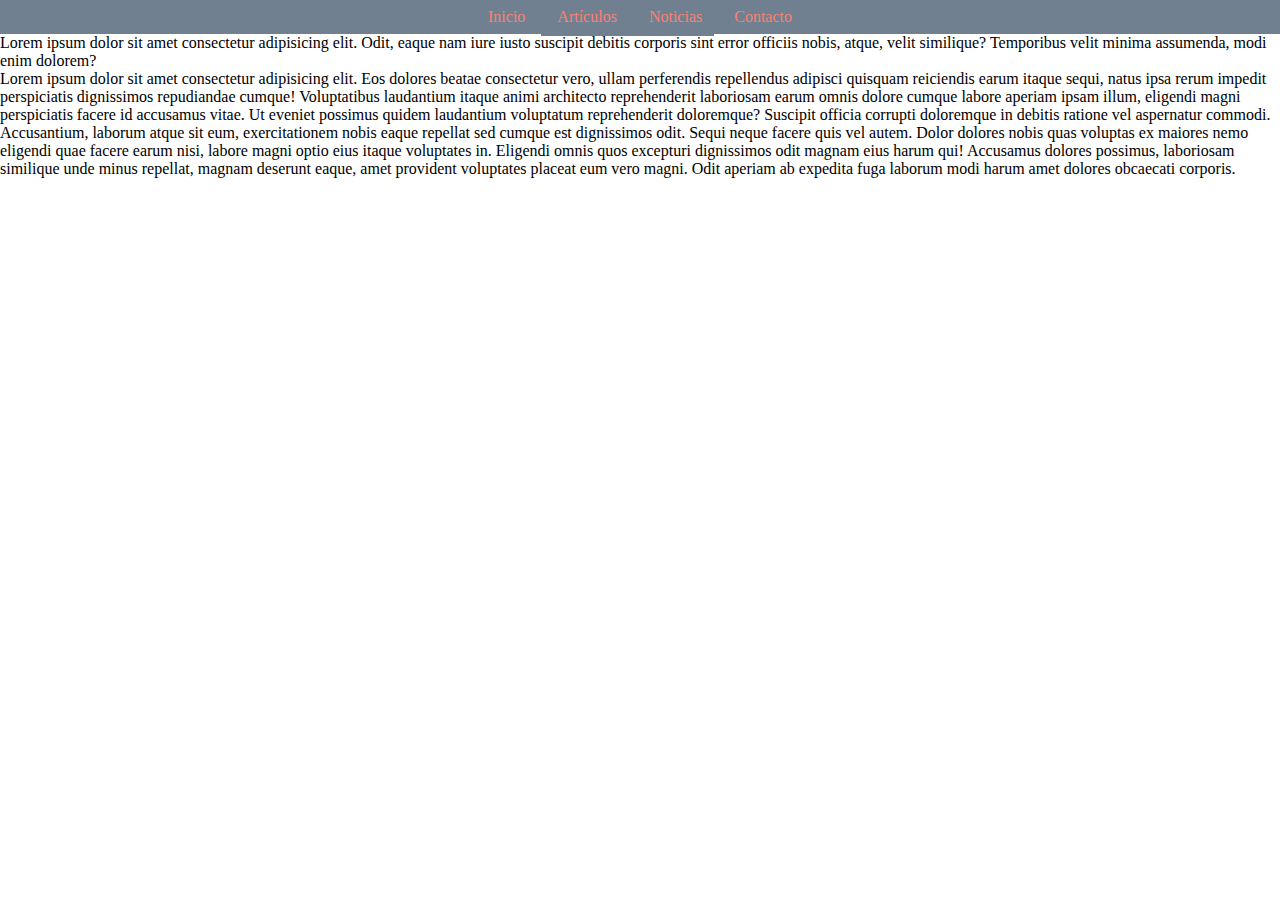
<file: LM/posicionamiento/menu.html>
<!DOCTYPE html>
<html lang="es">
  <head>
    <meta charset="UTF-8" />
    <meta name="viewport" content="width=device-width, initial-scale=1.0" />
    <title>Menu horizontal</title>
    <link rel="stylesheet" href="menu.css" />
  </head>
  <body>
    <header>
      <nav>
        <ul class="menu">
          <li class="item"><a href="">Inicio</a></li>
          <li class="item">
            <a href="">Artículos</a>
            <ul class="menu submenu">
              <li class="item"><a href="">Actividad de creación</a></li>
              <li class="item"><a href="">Actividad de edición</a></li>
              <li class="item"><a href="">Actividad de consulta</a></li>
              <li class="item"><a href="">Actividad de borrado</a></li>
            </ul>
          </li>
          <li class="item"><a href="">Noticias</a></li>
          <li class="item"><a href="">Contacto</a></li>
        </ul>
      </nav>
    </header>
    <main>
      <p>
        Lorem ipsum dolor sit amet consectetur adipisicing elit. Odit, eaque nam
        iure iusto suscipit debitis corporis sint error officiis nobis, atque,
        velit similique? Temporibus velit minima assumenda, modi enim dolorem?
      </p>
      <p>
        <span
          >Lorem ipsum dolor sit amet consectetur adipisicing elit. Eos dolores
          beatae consectetur vero, ullam perferendis repellendus adipisci
          quisquam reiciendis earum itaque sequi, natus ipsa rerum impedit
          perspiciatis dignissimos repudiandae cumque!</span
        >
        <span
          >Voluptatibus laudantium itaque animi architecto reprehenderit
          laboriosam earum omnis dolore cumque labore aperiam ipsam illum,
          eligendi magni perspiciatis facere id accusamus vitae. Ut eveniet
          possimus quidem laudantium voluptatum reprehenderit doloremque?</span
        >
        <span
          >Suscipit officia corrupti doloremque in debitis ratione vel
          aspernatur commodi. Accusantium, laborum atque sit eum, exercitationem
          nobis eaque repellat sed cumque est dignissimos odit. Sequi neque
          facere quis vel autem.</span
        >
        <span
          >Dolor dolores nobis quas voluptas ex maiores nemo eligendi quae
          facere earum nisi, labore magni optio eius itaque voluptates in.
          Eligendi omnis quos excepturi dignissimos odit magnam eius harum
          qui!</span
        >
        <span
          >Accusamus dolores possimus, laboriosam similique unde minus repellat,
          magnam deserunt eaque, amet provident voluptates placeat eum vero
          magni. Odit aperiam ab expedita fuga laborum modi harum amet dolores
          obcaecati corporis.</span
        >
      </p>
    </main>
  </body>
</html>
</file>
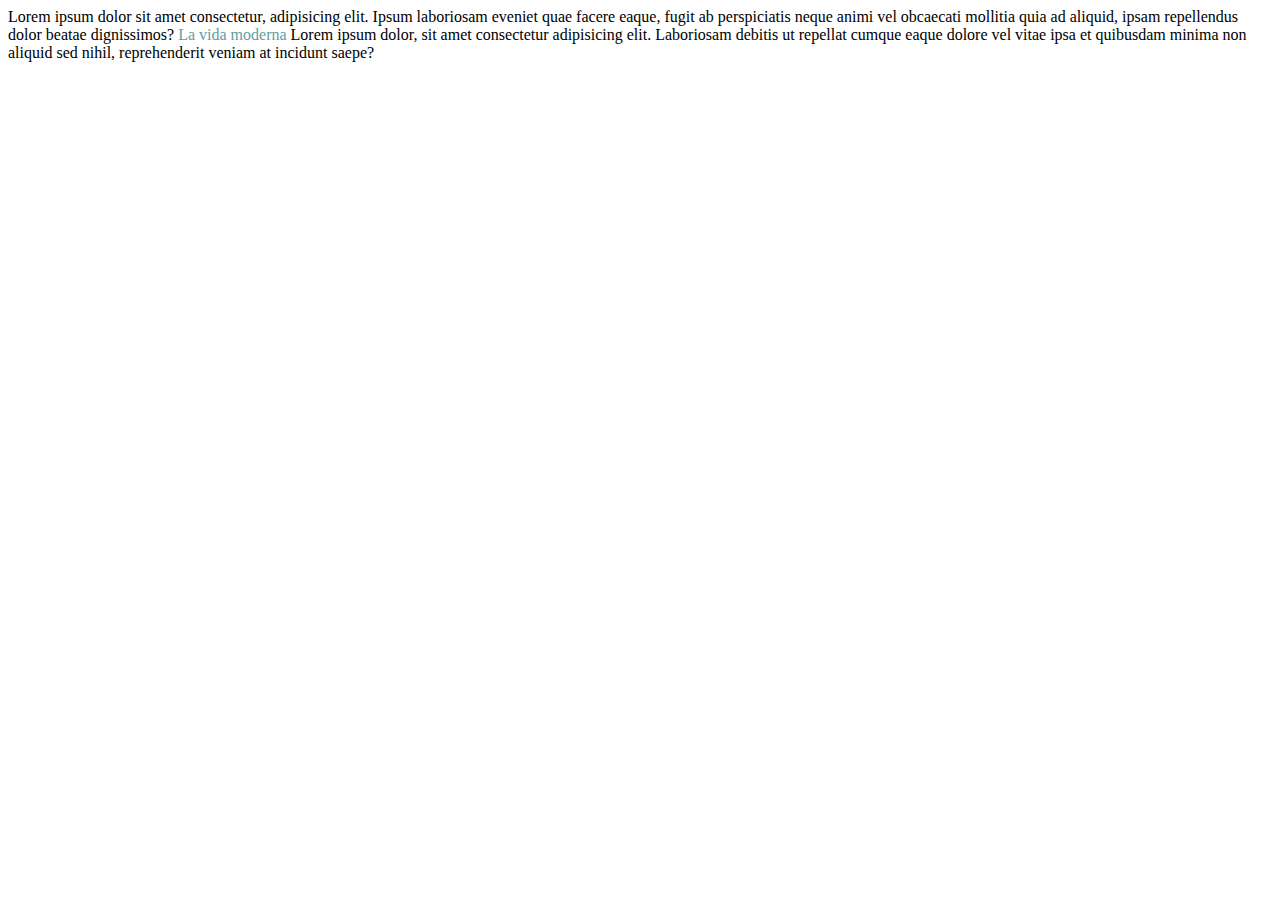
<file: LM/posicionamiento/tooltip.html>
<!DOCTYPE html>
<html lang="en">
  <head>
    <meta charset="UTF-8" />
    <meta name="viewport" content="width=device-width, initial-scale=1.0" />
    <link rel="stylesheet" href="tooltip.css" />
    <title>Ejemplo de tooltip</title>
  </head>
  <body>
    <div>
      Lorem ipsum dolor sit amet consectetur, adipisicing elit. Ipsum laboriosam
      eveniet quae facere eaque, fugit ab perspiciatis neque animi vel obcaecati
      mollitia quia ad aliquid, ipsam repellendus dolor beatae dignissimos?
      <span class="tooltip-container">
        <a href="#" rel="noopener noreferrer">La vida moderna</a>
        <div class="tooltip">
          <img
            src="[data-uri]"
            alt="La casa de las hadas"
          />
          <p>
            Lorem ipsum dolor sit, amet consectetur adipisicing elit. Similique
            quasi earum delectus voluptate dolores maxime, quia quibusdam odio
            at ad, quae reprehenderit quidem saepe temporibus unde voluptatibus
            illo aliquid harum?
          </p>
        </div>
      </span>
      Lorem ipsum dolor, sit amet consectetur adipisicing elit. Laboriosam
      debitis ut repellat cumque eaque dolore vel vitae ipsa et quibusdam minima
      non aliquid sed nihil, reprehenderit veniam at incidunt saepe?
    </div>
  </body>
</html>
</file>
<file: LM/examenCSS/styles.css>
.mainhead {
    display: flex;
    justify-content: space-between;
    align-items: center;
    background-color: #3498db;
    padding: 1em 1em;
    border-radius: 15px 15px 0 0;
}
.actions {
    align-self: flex-start;
}

a {
    text-decoration: none;
    color: black;
    border-radius: 20px 20px 0 0;
}


.foto {
    width: 100px;
    /* height: 200px; */
}

nav {
    background-color: #F50057;
}

nav>ul {
    list-style: none;
    padding-left: 0;
    margin:0;
}

nav>ul>li {
    display: inline-block;
}

nav>ul>li>a {
    padding: 0.5em 1em;
    display: inline-block;
}

.itemsel{
    background-color: #ecf0f1;
}

nav>ul>li>a:hover {
    background-color: black;
    color: #ecf0f1
}


.itemsel{
    border-top: 5px solid #F50057;
}

.marcoPrincipal {
    background-color: #ecf0f1;
}

h2 {
    margin: 0;
}

main {
    padding: 0.1px;
}

article {
    display: flex;
}

.articleBody {
    margin: 1em;
    margin-left:0;
    padding: 0.5rem 1rem;
    background-color: #fff;
    box-shadow: 2px 2px 5px 2px rgba(180, 180, 180, 0.5);
    border-radius: 10px;
    border-left: 2px solid #3498db;
    position: relative;
}

.articleBody::before {
    content: "";
    display: inline-block;
    width: 15px;
    height: 15px;
    position: absolute;
    top: 1em;
    left: -10px;
    transform: rotate(-45deg);
    border-left: 2px solid #3498db;
    border-top: 2px solid #3498db;
    background-color: #fff;
}

.logo {
    display: flex;
    align-items: center;
    justify-content: center;
}

.person {
    border-radius: 50%;
    width: 40px;
    height: 40px;
    border: 2px solid #3498db;
    margin: 1em;
}
</file>
<file: LM/introcss/css/style.css>
h1 {
    color: aliceblue;
    background-color: #FF0066;
    background-color: #FF006650;
    background-color: rgb(250, 252, 78);
    background-image: linear-gradient(tomato, rgb(250, 252, 78));
}

a {
    text-decoration: none;
    color: #f1c40f;
}

.rojo {
    color: tomato;
}


.menu {
    margin: 0;
    padding: 0;
}
.menuItem {
    display: inline;
    margin-left: 1rem;
}

.pepino {
    display: block;
    background-image: url("https://images.unsplash.com/photo-1604677063727-129cc2e105ee?ixlib=rb-1.2.1&ixid=eyJhcHBfaWQiOjEyMDd9&auto=format&fit=crop&w=500&q=60");
    background-size: cover;
    width: 20rem;
    height: 20rem;
}
</file>
<file: LM/posicionamiento/style.css>
.caja {
    width: 150px;
    height: 150px;
    margin: 0.5rem;
}

.div-1{
    background-color: lightcoral;
}

.div-2{
    background-color: lightgreen;
    padding: 2rem;
    position: relative;
    left: 50%;
    transform: translate(-50%);
    border: 1px solid;
}

.div-2::after {
    content: "";
    width: 1rem;
    height: 1rem;
    background-color: lightgreen;;
    position: absolute;
    bottom: -0.58rem;
    transform: rotate(45deg);
    border-right: 1px solid;
    border-bottom: 1px solid;
}

.div-3{
    background-color: lightsalmon;
}
</file>
<file: LM/ExamenFormularios/style_base.css>
/* Definición de variables */
:root {
    --bg-color-header: #16a085;
    --bg-color-header-shadow: #0b524377;
    --bg-color-nav: #34495e;
    --bg-color-main: #2c3e50;
    --bg-color-accent: #e74c3c;
    --bg-color-thead: #7f8c8d;
    --bg-color-par: #34495e80;
    --text-main: #FFF;
    --link-color: #FFF;
    --menu-width: 15rem;
}

/* Reseteo básico de estilos */
*, *::after, *::before {
    box-sizing: border-box;
    margin: 0;
    padding: 0;
    color: var(--text-main);
}

a {
    text-decoration: none;
    color: var(--link-color);
}

h1 {
    font-size: 1.5rem;
}

/* Cabecera principal de la página. Uso clases porque podría haber varios elementos <header> */
.main-header {
    height: 4rem;
    background-color: var(--bg-color-header);
    padding: 1em 1em;
    box-shadow: -2px -2px 5px 1px var(--bg-color-header-shadow) inset;
}

/* No uso clases porque no debería haber más de un main ni más de un nav, aunque hay quien recomendaría usarlas aquí también */
nav, main {
    position: fixed;
    top: 4rem;
}

nav {
    height: calc(100vh - 4rem);
    left: 0;
    width: var(--menu-width); /* reservo ancho */
    background-color: var(--bg-color-nav);
    box-shadow: -2px -2px 5px 5px var(--bg-color-main) inset;
}

main {
    left: var(--menu-width);
    width: calc(100vw - var(--menu-width)); /* el resto del ancho */
    min-width: 30rem; /* pero por lo menos que quepan 30 rems */
    min-height: calc(100vh - 4rem); /* quiero que el main al menos ocupe todo el alto visible; puede que más... */
    background-color: var(--bg-color-main);   
}

.menu {
    list-style: none;
    margin-top: 2rem;
}

.menu > li > a{
    width: 100%;
    height: 100%;
    display: inline-block;
    padding: .5em 1em;
    border-left: 4px transparent solid; /* reservamos el hueco aunque no se vea: así no varía el tamaño en el hover */
    border-radius: 5px;
}

.menu a:hover{
    border-left: 4px var(--bg-color-accent) solid;
}

.menu > li:last-child {
    position: absolute;
    bottom: 0;
    width: 97%; /* evitamos que pise la sombra */
    background-color: var(--bg-color-accent);
    border-radius: 3px;
}

.menu > li:last-child > a {
    text-align: center;
    border-left: 0; /* tenía el borde del hover que descuadra el centrado */
}

.selected::after{ /* marcamos la opción de menú seleccionada */
    content: "<";
    position: absolute;
    right: 1rem;
}

.results, .filters {
    margin-bottom: 1rem;
    margin-left: auto;
    margin-right: auto;
    width: 95%;
}

.filters {
    margin-top: 2rem; /* quiero separar un poco más la primera caja del main respecto del header */
    padding: 1rem;
    background-color: var(--bg-color-nav);
    border-radius: 3px;
}

.results-table {
    width: 100%;
    border-spacing: 2px;
}


.results-table th {
    padding: .5em 1em;
    background-color:var(--bg-color-thead);
    border-radius: 3px;
}

.results-table td {
    padding: .5em 1em;
    background-color: var(--bg-color-nav);
    border-radius: 1px;
}

.results-table .par > td {
    background-color: var(--bg-color-par)
}
</file>
<file: LM/ExamenFormularios/style_sol.css>
/* Definición de variables */
:root {
    --bg-color-header: #16a085;
    --bg-color-header-shadow: #0b524377;
    --bg-color-nav: #34495e;
    --bg-color-main: #2c3e50;
    --bg-color-accent: #e74c3c;
    --bg-color-thead: #7f8c8d;
    --bg-color-par: #34495e80;
    --text-main: #FFF;
    --link-color: #FFF;
    --menu-width: 17rem;
}

/* Reseteo básico de estilos */
*, *::after, *::before {
    box-sizing: border-box;
    margin: 0;
    padding: 0;
    color: var(--text-main);
    font-family: 'Open Sans', sans-serif;
}

a {
    text-decoration: none;
    color: var(--link-color);
}

h1 {
    display: inline-block;
    font-size: 1.5rem;
    vertical-align: top;
}

.logo{
    width: 40px;
}

/* Cabecera principal de la página. Uso clases porque podría haber varios elementos <header> */
.main-header {
    position: fixed;
    height: 4rem;
    width: 100%;
    background-color: var(--bg-color-header);
    padding: 1em 1em;
    box-shadow: -2px -2px 5px 1px var(--bg-color-header-shadow) inset;
}

/* No uso clases porque no debería haber más de un main ni más de un nav, aunque hay quien recomendaría usarlas aquí también */
nav, main {
    top: 4rem;
}

nav {
    position: fixed;
    height: calc(100vh - 4rem);
    left: 0;
    width: var(--menu-width); /* reservo ancho */
    background-color: var(--bg-color-nav);
    box-shadow: -2px -2px 5px 5px var(--bg-color-main) inset;
}

main {
    position: absolute;
    z-index: -1;
    left: var(--menu-width);
    width: calc(100vw - var(--menu-width)); /* el resto del ancho */
    min-width: 900px;
    min-height: calc(100vh - 4rem); /* quiero que el main al menos ocupe todo el alto visible; puede que más... */
    background-color: var(--bg-color-main);
}

.menu {
    list-style: none;
    margin-top: 2rem;
}

.menu > li > a{
    width: 100%;
    height: 100%;
    display: inline-block;
    padding: .5em 1em;
    border-left: 4px transparent solid; /* reservamos el hueco aunque no se vea: así no varía el tamaño en el hover */
    border-radius: 5px;
}

.menu a:hover{
    border-left: 4px var(--bg-color-accent) solid;
}

.menu > li:last-child {
    position: absolute;
    bottom: 0;
    width: 97%; /* evitamos que pise la sombra */
    background-color: var(--bg-color-accent);
    border-radius: 3px;
}

.menu > li:last-child > a {
    text-align: center;
    border-left: 0; /* tenía el borde del hover que descuadra el centrado */
}

.selected::after{ /* marcamos la opción de menú seleccionada */
    content: "<";
    position: absolute;
    right: 1rem;
}

.results, .filters {
    margin-bottom: 1rem;
    margin-left: auto;
    margin-right: auto;
    width: 95%;
}

.filters {
    margin-top: 2rem; /* quiero separar un poco más la primera caja del main respecto del header */
    padding: 1rem;
    background-color: var(--bg-color-nav);
    border-radius: 3px;
}

.results-table {
    width: 100%;
    border-spacing: 2px;
}


.results-table th {
    padding: .5em 1em;
    background-color:var(--bg-color-thead);
    border-radius: 3px;
}

.results-table td {
    padding: .5em 1em;
    background-color: var(--bg-color-nav);
    border-radius: 1px;
}

.results-table .par > td {
    background-color: var(--bg-color-par)
}


/* Soluciones */

/* Formulario */
.button {
    display: inline-block;
    padding: .5em 1em;
    background-image: linear-gradient(var(--bg-color-header), var(--bg-color-header-shadow));
}

input[type="text"] {
    padding: .5em 1em;
    color: var(--bg-color-main);
    width: 20ch;
}

input[type="number"] {
    padding: .5em 0 .5em 1em;
    color: var(--bg-color-main);
    width: 15ch;
}

.dropdown {
    padding: .5em 1em;
    color: var(--bg-color-main);
    vertical-align: top;
}

.label {
    display: inline-block;
    width: 12ch;
}

form > div {
    margin-bottom: 1em;
}

.filters {
    min-width: 740px; /* para que no rompa línea */
}

.disp {
    margin-top: 1em;
    margin-bottom: 1em;
}

fieldset > div {
    margin: .5em 1em;
}

legend {
    margin-left: 1em;
}

/* Encabezado en montserrat 700 */
h1 {
    font-family: 'Montserrat', sans-serif;
    font-weight: 700;
    font-size: 1.8em;
    /* resto a open sans en selector universal al principio */
}

/* Alinear encabezado de tabla a la izquierda */
th {
    text-align: left;
}

/* Poner en negrita el último li en hover */
.menu > li:last-child:hover {
    font-weight: 700;
 }

/* Iconos a la izquierda y en el legend */
/* en html directamente */
.material-icons-outlined{
    vertical-align: middle;
}

.menu-text {
    vertical-align: middle;
}
</file>
<file: LM/ExamenFormularios/soporte.css>
/* Definición de variables */
:root {
    --bg-color-header: #1abc9c;
    --bg-color-header-shadow: #108870;
    --bg-color-nav: #34495e;
    --bg-color-main: #2c3e50;
    --bg-color-accent: #e74c3c;
    --bg-color-thead: #7f8c8d;
    --bg-color-par: #34495e80;
    --text-main: #FFF;
    --link-color: #FFF;
    --menu-width: 15rem;
}

/* Reseteo básico de estilos */
*, *::after, *::before {
    box-sizing: border-box;
    margin: 0;
    padding: 0;
    color: var(--text-main);
}

body, html {
    min-width: 1300px;
    min-height: 100vh;
}

.marco {
    background-image: linear-gradient(to bottom right, var(--bg-color-header), var(--bg-color-header-shadow));
    padding: 0.1px;
    width: 100%;
    min-width: 775px;
    min-height: 100vh;
    display: flex;
    justify-content: center;
    align-items: center;
}

h1 {
    /* margin-top: 1em; */
    /* margin-left: 10rem; */
    font-size: 4.5rem;
    font-family: 'Montserrat', sans-serif;
    font-weight: 700;
}

.wrapper-imagen {
    /* position: absolute; */
    /* width: 800px; */
    /* right: 0;
    top: 3rem; */
    display: flex;
    align-items: center;
}

.imagen {
    width: 600px;
    /* margin-top: 6rem; */
    margin-right: 6rem;
}

.form {
    /* margin-top: 1rem; */
    margin-left: 10rem;
    min-width: 620px;
}

input[type="text"], .issue {
    padding: .5rem 1rem;
    width: 90%;
    color:dimgrey;
    font-family: 'Open Sans';
    font-size: 1rem;
}

label {
    font-family: 'Open Sans';
    font-size: 1.5rem;
}

.issue {
    resize: none;
    font-family: 'Open Sans';
    font-size: 1rem;
}

.tipo {
    padding: .5rem 1rem;
    color: dimgrey;
    width: 90%;
    font-family: 'Open Sans';
    font-size: 1rem;
}

.row {
    margin-top: 1rem;
}

input[type="submit"], button {
    padding: .5em 1em;
    background-color: var(--bg-color-main);
    color: #FFF;
    cursor: pointer;
    font-size: 1.2rem;
    font-family: 'Open Sans';
}

/* h1 span {
    display: block;
} */
</file>
<file: LM/ExamenPosicionamiento/style.css>
* {
    margin:0;
    padding: 0;
}


ul {
    list-style: none;
}


a {
    display: inline-block;
    text-decoration: none;
    color: tomato;
    padding: 1rem 1rem;
    white-space: nowrap;
}

nav {
    position: sticky;
    top: 3rem;
}

.menu {
    display: flex;
    /* align-items: center; */
    justify-content: center;
    background-color: #ecf0f1;
    /* padding: 1rem; */
}

.submenu {
    position: absolute;
    display: flex;
    flex-direction: column;
    top:100%;
    opacity: 0;
    display:none;
}

.item:hover .submenu {
    opacity: 1;
    display: flex;
}

.item{
    position: relative;
}

.submenu .item {
    width: 100%;
}

.submenu .item:hover {
    background-color: tomato;
}
.submenu .item > a {
    display: inline-block;
    width:100%;
    padding: .5rem 1rem;
}

h1 {
    margin:3rem;
}


p {
    height: 200vh;
}
</file>
<file: LM/ExamenPosicionamiento/parte1.css>
* {
    box-sizing: border-box;
}

.cuadro{
    height: 50vh;
    width: 50vw;
    position: fixed;
}

.cuadro:hover {
    background-color: mediumslateblue;
    border: 5px solid lightgray;
}

.cuadro1{
    top: 0;
    left: 0;
    background-color: tomato;
}

.cuadro2{
    top: 0;
    left: 50vw;
    background-color: teal;
}

.cuadro3{
    top: 50vh;
    left: 0;
    background-color: lightsalmon;
}

.cuadro4{
    top: 50vh;
    left: 50vw;
    background-color: lightseagreen;
}
</file>
<file: LM/ExamenPosicionamiento/parte2.css>
body {
    background-color:#34495e;
    color: #ecf0f1;
}

table {
    background-color: #3498db;
    border-radius: 5px;
    border-collapse: collapse;
    opacity: 0;
    display: none;
}

.usuarios {
    position: fixed;
    right: .5rem;
}

.caption {
    position: absolute;
    right: 0;
}

.usuarios:hover>.tabla {
    opacity: .9;
    display: block;
}

td, th {
    padding: .25rem .5rem;
}

.multiple {
    vertical-align: top;
}

.header-left {
    background-color: #2980b9;
}

.header {
    background-color: #c0392b;
}

tr {
    color: #ecf0f1;
}
</file>
<file: LM/posicionamiento/menu.css>
* {
    margin:0;
    padding: 0;
    box-sizing: border-box;
}


a {
    text-decoration: none;
    color: salmon
}

.menu{
    background-color: slategrey;
    display: flex;
    list-style: none;
    align-items: center;
    justify-content: center;
    position: relative;
}

.item{
    position: relative;
}

.item:hover>a {
    color:slategrey;
    background-color: salmon;
}

.submenu {
    position: absolute;
    top:100%;
    margin-top: -6rem;
    transition: margin-top .5s ease, z-index step-start;
    display: flex;
    flex-direction: column;
    z-index: -1;
}

.item>a {
    display: inline-block;
    padding: .5rem 1rem;
    white-space: nowrap;
}

.submenu>.item>a {
    padding: .2rem 1rem;
    width:100%;
}

.submenu>.item {
    width:100%;
}

.item:hover>.submenu{
    margin-top: 0;
    z-index: 1;
}
</file>
<file: LM/posicionamiento/tooltip.css>
a {
    text-decoration: none;
    color:cadetblue;
}

a:hover~.tooltip{
    opacity: 1;
}



img {
    width: 60px;
    float: left;
    border-radius: 10px;
    display: block;
    margin: 1rem;
    margin-bottom: 0;
}

.tooltip{
    width: 30ch;
    background-color: #000;
    border-radius: 10px;
    position: absolute;
    top: 2rem;
    opacity: 0;
    transition: opacity 0.5s;
}

.tooltip::after {
    content: "";
    width: 20px;
    height: 20px;
    background-color: black;
    position: absolute;
    top: -10px;
    left: 2rem;
    transform: rotate(45deg);
}

.tooltip-container {
    display: inline-block;
    position: relative;
}

p {
    color: cadetblue;
    padding: 0 1rem;
}
</file>
